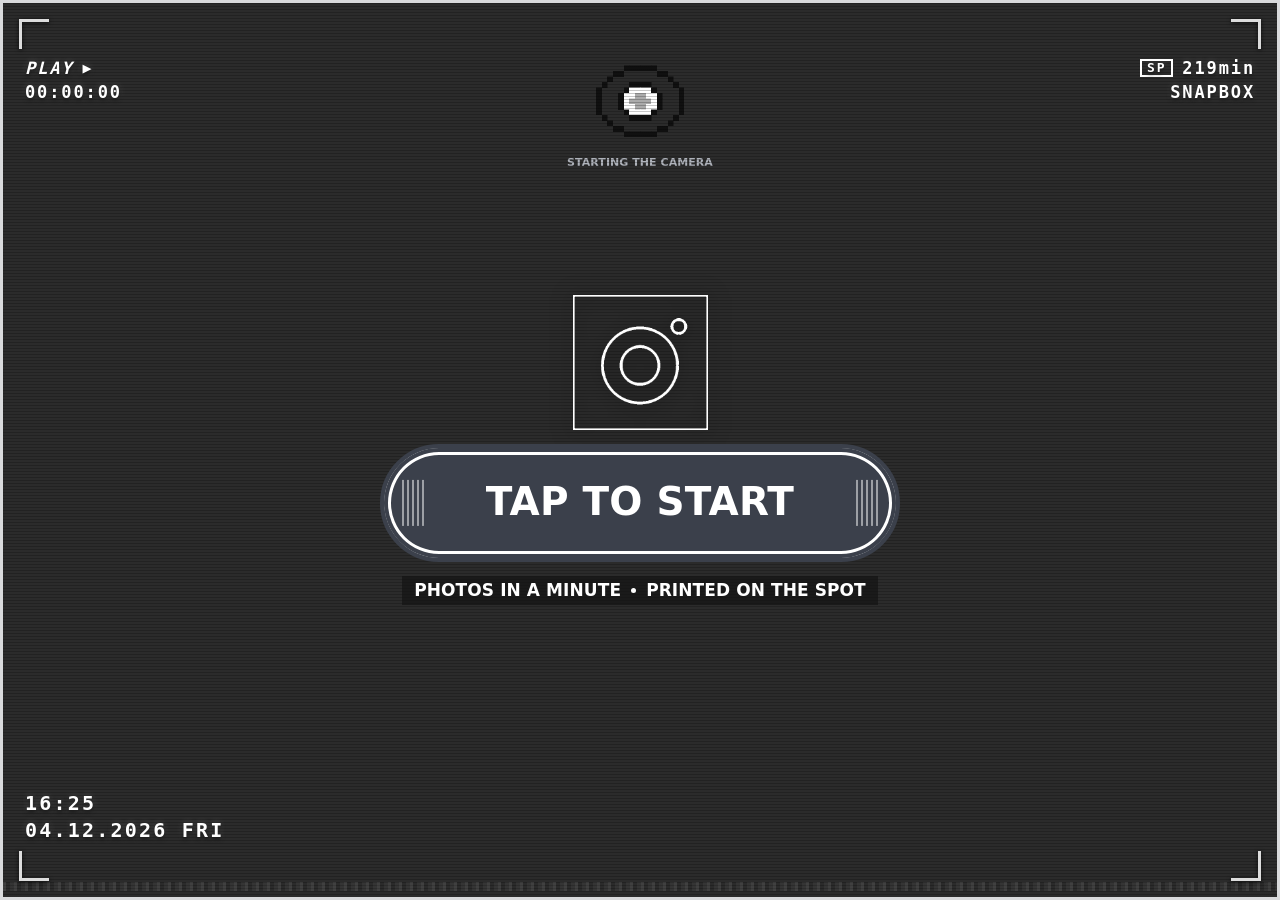
<file: index.html>
<!doctype html>
<html lang="en">
<meta charset="utf-8">
<meta name="viewport"
      content="width=device-width,initial-scale=1,viewport-fit=cover,user-scalable=no">
<title>SNAPBOX</title>

<!-- Home-screen app. `apple-mobile-web-app-capable` is what actually gives
     iOS a full-screen launch with no Safari chrome; the manifest covers
     everything else. Status bar style is `default` because the app is white
     — `black-translucent` would put white glyphs on a white panel. -->
<meta name="apple-mobile-web-app-capable" content="yes">
<meta name="mobile-web-app-capable" content="yes">
<meta name="apple-mobile-web-app-status-bar-style" content="default">
<meta name="apple-mobile-web-app-title" content="SnapBox">
<meta name="theme-color" content="#FFFFFF">
<meta name="format-detection" content="telephone=no">
<link rel="manifest" href="manifest.webmanifest">
<link rel="apple-touch-icon" href="icons/icon-180.png">
<link rel="icon" href="icons/icon-192.png">
<link rel="stylesheet" href="booth.css">
<body>
<div class="app">

  <!-- ===================== HEADER ===================== -->
  <!-- The bar. On the two camera screens it floats over the picture; on the
       rest it sits above the cards. Same elements either way. -->
  <header class="hdr">
    <button class="hdr-back" data-act="abandon" id="hdr-back" aria-label="back">
      <span class="px" data-cell="4">&lt;</span>
    </button>
    <span class="mark"><img src="icons/logo-dark.png" alt="" width="28" height="28"></span>
    <span class="hdr-title px" data-cell="6" id="hdr-title">SNAPBOX</span>
    </span>
    <span class="hatch"></span>
    <span class="hdr-val px" data-cell="3" id="task-right">READY</span>
    <span class="hdr-clock" id="hdr-clock">--:--</span>
  </header>

  <!-- ===================== STAGE ===================== -->
  <main class="stage">

  <!-- ---------- 1 ATTRACT ---------- -->
  <!--
    The mirror is the whole screen. Someone deciding whether to use a booth is
    really deciding how they look in it, and they will do that whether or not
    the booth helps — in a phone camera, in a window, in the dark glass of the
    dead screen. Showing them the live picture before they commit means the
    framing is already sorted when the countdown starts, and the first shot is
    not the one where everyone is still finding the lens.

    It shares the capture screen's stream rather than opening a second camera:
    two <video> elements can hold the same MediaStream, and a device that
    would only ever give out one would otherwise leave this panel black.
  -->
  <section class="screen" data-screen="attract">
    <div class="pad col gap14">
      <div class="mod fill">
        <div class="mod-top"><i class="ln s"></i><b class="px" data-cell="4">SAY CHEESE</b>
          <i class="ln"></i><b class="px" data-cell="3" id="attract-layouts">6 LAYOUTS</b><i class="ln s"></i></div>
        <div class="mod-in tight">
          <div class="screenwell" id="attract-well">
            <video id="attract-video" playsinline muted autoplay></video>
            <img id="attract-uvc" alt="" hidden>
            <div class="grid-overlay"></div>
            <!-- The camcorder's own readouts, burned into the picture the
                 way a tape deck burned them in. Furniture: nothing here takes
                 a tap, and none of it reaches a photograph — the capture
                 reads the video element, not the page. -->
            <div class="vhs" aria-hidden="true"><i></i></div>
            <div class="vf" aria-hidden="true">
              <div class="vf-b tl">
                <span class="vf-l vf-state"><i class="vf-dot"></i><em>PLAY</em><b>&#9654;</b></span>
                <span class="vf-l vf-tc">00:00:00</span>
              </div>
              <div class="vf-b tr">
                <span class="vf-l vf-sp"><em>SP</em><span class="vf-left">219min</span></span>
                <span class="vf-l vf-name">SNAPBOX</span>
              </div>
              <div class="vf-b bl">
                <span class="vf-l vf-clock">00:00</span>
                <span class="vf-l vf-date">01.01.1997 WED</span>
              </div>
              <i class="vf-corner tl"></i><i class="vf-corner tr"></i>
              <i class="vf-corner bl"></i><i class="vf-corner br"></i>
            </div>
            <!-- The subject bracket. Positioned from track.js; see there for
                 what it can and cannot see. -->
            <div class="vf-track" id="attract-track"><b>SUBJECT</b></div>
            <!-- The call to action, over the picture and dead centre.
                 The whole stage is the mirror now, so there is nowhere else
                 for it to go — and centre is where someone looking at their
                 own face is already looking. Above the tape furniture but
                 below nothing: it is the only thing on this screen that is
                 meant to be pressed. -->
            <div class="attract-cta">
              <img class="attract-logo" src="icons/logo-light.png" alt="SnapBox">
              <button class="btn solid attract-go" data-act="start">
                <span class="px" data-cell="7">TAP TO START</span></button>
              <div class="attract-copy">
                <span class="px" data-cell="3">PHOTOS IN A MINUTE</span>
                <span class="attract-sep"></span>
                <span class="px" data-cell="3">PRINTED ON THE SPOT</span>
              </div>
            </div>
            <!-- Shown until a picture arrives, and whenever there is none:
                 a black rectangle with no explanation reads as broken. -->
            <!-- Shown until a picture arrives. It carries no copy of its
                 own: the call to action sits over this panel and already
                 says what the booth does, and when both spoke the two lines
                 overlapped each other on screen. What is left is the mark
                 and one line about the camera, which is the only thing this
                 state knows that the caption does not. -->
            <div class="attract-fallback" id="attract-fallback">
              <span class="ic" data-icon="eyeball" data-size="88" data-accent="#A9A2CE"></span>
              <span class="px dim" data-cell="2" id="attract-camnote">STARTING THE CAMERA</span>
            </div>
          </div>
        </div>
      </div>
      <div class="row gap10 mid" id="install-hint" hidden>
        <span class="chip lav"></span>
        <span class="px dim" data-cell="3">SHARE &gt; ADD TO HOME SCREEN FOR FULL SCREEN</span>
      </div>
    </div>
    <div class="admin-corner" data-act="admin-corner"></div>
  </section>

  <!-- ---------- LAYOUT EDITOR (operator only; built by editor.js) ---------- -->
  <section class="screen" data-screen="editor" hidden><div class="ed" id="editor"></div></section>

  <!-- ---------- 2 LAYOUT ---------- -->
  <section class="screen" data-screen="layout" hidden>
    <div class="pad col gap18">
      <div class="banner">
        <span class="chip lav"></span>
        <span class="ic" data-icon="info" data-size="34" data-accent="#A9A2CE"></span>
        <span class="px" data-cell="5">HOW MANY PHOTOS?</span>
        <span class="lead"></span>
        <span class="px dim" data-cell="3">PICK ONE</span>
      </div>
      <div class="tilegrid fill" id="layout-tiles"></div>
    </div>
  </section>

  <!-- ---------- 3 CAPTURE ---------- -->
  <section class="screen" data-screen="capture" hidden>
    <div class="pad col gap14">
      <div class="mod fill">
        <div class="mod-top"><i class="ln s"></i><b class="px" data-cell="4">CAMERA</b>
          <i class="ln"></i><b class="px" data-cell="3" id="cap-count">SHOT 1 OF 4</b><i class="ln s"></i></div>
        <div class="mod-in tight">
          <div class="screenwell" id="viewport">
            <video id="video" playsinline muted autoplay></video>
            <!-- The live picture when the booth is driving a USB camera
                 itself, which it does on tablets that will not share one.
                 An <img> on an MJPEG stream, so the browser decodes the
                 frames rather than shuttling them through JavaScript. -->
            <img id="uvc" alt="" hidden>
            <div class="grid-overlay"></div>
            <!-- The camcorder's own readouts, burned into the picture the
                 way a tape deck burned them in. Furniture: nothing here takes
                 a tap, and none of it reaches a photograph — the capture
                 reads the video element, not the page. -->
            <div class="vhs" aria-hidden="true"><i></i></div>
            <div class="vf" aria-hidden="true">
              <div class="vf-b tl">
                <span class="vf-l vf-state"><i class="vf-dot"></i><em>PLAY</em><b>&#9654;</b></span>
                <span class="vf-l vf-tc">00:00:00</span>
              </div>
              <div class="vf-b tr">
                <span class="vf-l vf-sp"><em>SP</em><span class="vf-left">219min</span></span>
                <span class="vf-l vf-name">SNAPBOX</span>
              </div>
              <div class="vf-b bl">
                <span class="vf-l vf-clock">00:00</span>
                <span class="vf-l vf-date">01.01.1997 WED</span>
              </div>
              <i class="vf-corner tl"></i><i class="vf-corner tr"></i>
              <i class="vf-corner bl"></i><i class="vf-corner br"></i>
            </div>
            <!-- The subject bracket. Positioned from track.js; see there for
                 what it can and cannot see. -->
            <div class="vf-track" id="vf-track"><b>SUBJECT</b></div>
            <div class="guide" id="guide"></div>
            <!-- The countdown lives *on* the preview, not over it: a guest
                 has to see their own face while the numbers run. -->
            <div class="osd" id="countdown-osd" hidden>
              <div class="cd-badge">
                <span class="px" data-cell="3" id="cd-shot">SHOT 1 OF 4</span>
                <span class="px" data-cell="20" id="cd-number">3</span>
              </div>
              <div class="cd-foot">
                <span class="bars" id="cd-bars"></span>
                <span class="px" data-cell="3">HOLD STILL</span>
              </div>
            </div>
            <div class="cam-msg" id="cam-msg" hidden></div>
          </div>
        </div>
      </div>
      <div class="shotstrip" id="shotstrip"></div>
    </div>

  </section>

  <!-- ---------- 4 REVIEW ---------- -->
  <section class="screen" data-screen="review" hidden>
    <div class="pad row gap18">
      <div class="mod sheetcol">
        <div class="mod-top"><i class="ln s"></i><b class="px" data-cell="4">PROOF</b>
          <i class="ln"></i><i class="ln s"></i></div>
        <div class="mod-in tight"><div class="sheetwell" id="review-sheet"></div></div>
      </div>
      <div class="col gap18 fill">
        <div class="mod">
          <div class="mod-top"><i class="ln s"></i><b class="px" data-cell="5">HOW IT LOOKS</b>
            <i class="ln"></i><b class="px" data-cell="3" id="review-caption">4 SHOTS</b><i class="ln s"></i></div>
          <div class="mod-in col gap14">
            <div class="thumbrow" id="review-thumbs"></div>
            <div class="row gap10 mid">
              <span class="chip lav"></span>
              <span class="px dim" data-cell="3" id="review-hint">TAP A PHOTO TO REDO JUST THAT ONE</span>
            </div>
          </div>
        </div>
        <div class="grow"></div>
        <div class="row wrap gap14">
          <button class="btn tint-salmon fill" data-act="retake">
            <span class="px" data-cell="4">RETAKE ALL</span></button>
          <button class="btn solid fill" data-act="keep">
            <span class="px" data-cell="5">LOOKS GOOD ></span></button>
        </div>
      </div>
    </div>
  </section>

  <!-- ---------- 5 COPIES ---------- -->
  <section class="screen" data-screen="copies" hidden>
    <div class="centre">
      <div class="mod wide">
        <div class="mod-top"><i class="ln s"></i><b class="px" data-cell="5">HOW MANY PRINTS</b>
          <i class="ln"></i><b class="px" data-cell="3" id="copies-word">1 PRINT</b><i class="ln s"></i></div>
        <div class="mod-in col gap20">
          <div class="stepper">
            <button class="btn sqr" data-act="copies-down"><span class="px" data-cell="7">-</span></button>
            <div class="bigbox px" data-cell="14" id="copies-count">1</div>
            <button class="btn sqr" data-act="copies-up"><span class="px" data-cell="7">+</span></button>
          </div>
          <div class="warn" id="copies-warn" hidden>
            <span class="ic" data-icon="warning" data-size="24" data-accent="#C97F7F"></span>
            <span class="px" data-cell="3">MAXIMUM FOR ONE SESSION</span>
          </div>
          <div class="hr"></div>
          <div class="row gap14">
            <button class="btn" style="width:230px" data-act="to-review">
              <span class="px" data-cell="4">&lt; BACK</span></button>
            <span class="grow"></span>
            <button class="btn solid" style="width:300px" data-act="to-confirm">
              <span class="px" data-cell="4">NEXT ></span></button>
          </div>
        </div>
      </div>
    </div>
  </section>

  <!-- ---------- 6 CONFIRM ---------- -->
  <section class="screen" data-screen="confirm" hidden>
    <div class="pad row gap18">
      <div class="mod sheetcol">
        <div class="mod-top"><i class="ln s"></i><b class="px" id="confirm-well-title" data-cell="4">SHEET</b>
          <i class="ln"></i><i class="ln s"></i></div>
        <div class="mod-in tight"><div class="sheetwell" id="confirm-sheet"></div></div>
      </div>
      <div class="col gap18 fill">
        <div class="mod" id="confirm-spec-mod">
          <div class="mod-top"><i class="ln s"></i><b class="px" data-cell="5">READY TO PRINT</b>
            <i class="ln"></i><i class="ln s"></i></div>
          <div class="mod-in"><div class="spec" id="confirm-spec"></div></div>
        </div>
        <div class="grow"></div>
        <div class="row wrap gap12">
          <button class="btn fill" data-act="confirm-back"><span class="px" data-cell="4">&lt; BACK</span></button>
          <button class="btn tint-sage" data-act="save-png"><span class="px" data-cell="4">SAVE PNG</span></button>
          <button class="btn solid fill" data-act="print" id="print-btn">
            <span class="px" data-cell="5">PRINT</span></button>
        </div>
      </div>
    </div>
  </section>

  <!-- ---------- 7 PRINTING ---------- -->
  <section class="screen" data-screen="printing" hidden>
    <div class="scrim">
      <div class="mod dialog wide">
        <div class="mod-top"><i class="ln s"></i><b class="px" data-cell="4">PRINTING</b>
          <i class="ln"></i><b class="px" data-cell="3">BUSY</b><i class="ln s"></i></div>
        <div class="mod-in col gap18">
          <div class="row gap20 mid">
            <span class="ic spin" data-icon="cd" data-size="76" data-accent="#A9A2CE"></span>
            <div class="col gap10">
              <div class="px" data-cell="5" id="print-title">PRINTING YOUR PHOTO</div>
              <div class="mono dim" id="print-status">Working…</div>
            </div>
          </div>
          <div class="bars" id="print-bars"></div>
          <div class="mono dim" id="print-note">Your photo is on its way to the printer.</div>
        </div>
      </div>
    </div>
  </section>

  <!-- ---------- 8 THANK YOU ---------- -->
  <section class="screen" data-screen="thankyou" hidden>
    <div class="scrim">
      <div class="mod dialog wide">
        <div class="mod-top"><i class="ln s"></i><b class="px" data-cell="4">DONE</b>
          <i class="ln"></i><i class="ln s"></i></div>
        <div class="mod-in col gap18">
          <div class="row gap20 mid">
            <span class="ic" data-icon="star" data-size="72" data-accent="#A8BEB2"></span>
            <div class="col gap10">
              <div class="px" data-cell="5" id="ty-message">PRINT COMPLETE</div>
              <div class="px dim" data-cell="3">THANKS FOR STOPPING BY</div>
            </div>
          </div>
          <!-- The digital copy. Hidden outright when the booth is not
               uploading, so a booth with sharing off looks exactly as it
               did before the feature existed. -->
          <div class="row gap20 mid" id="ty-share" hidden>
            <div class="qrwell"><canvas id="ty-qr" width="360" height="360"></canvas></div>
            <div class="col gap10 grow">
              <div class="px" data-cell="4">SCAN FOR A DIGITAL COPY</div>
              <div class="row gap10 mid">
                <span class="px dim" data-cell="2">CODE</span>
                <span class="px" data-cell="5" id="ty-code">------</span>
              </div>
              <div class="mono dim" id="ty-share-note">Point your phone camera at the code.</div>
            </div>
          </div>
          <div class="mono dim">Collect your photo from the printer. Returning to the start…</div>
          <div class="row"><span class="grow"></span>
            <button class="btn solid" style="width:220px" data-act="abandon">
              <span class="px" data-cell="5">OK</span></button></div>
        </div>
      </div>
    </div>
  </section>

  <!-- ---------- ERROR ---------- -->
  <section class="screen" data-screen="failed" hidden>
    <div class="scrim">
      <div class="mod dialog wide alarm">
        <div class="mod-top"><i class="ln s"></i><b class="px" data-cell="4">ERROR</b>
          <i class="ln"></i><b class="px" data-cell="3">!</b><i class="ln s"></i></div>
        <div class="mod-in col gap18">
          <div class="row gap20 mid">
            <span class="ic" data-icon="warning" data-size="72" data-accent="#C97F7F"></span>
            <div class="col gap10">
              <div class="px" data-cell="5">SOMETHING WENT WRONG</div>
              <div class="mono dim" id="fail-detail"></div>
            </div>
          </div>
          <div class="row wrap gap12"><span class="grow"></span>
            <button class="btn tint-salmon" style="width:230px" data-act="abandon">
              <span class="px" data-cell="4">START OVER</span></button>
            <button class="btn solid" style="width:230px" data-act="print">
              <span class="px" data-cell="4">TRY AGAIN</span></button></div>
        </div>
      </div>
    </div>
  </section>

  <!-- ---------- ADMIN ---------- -->
  <section class="screen" data-screen="admin" hidden>
    <div class="pad"><div class="mod fill">
      <div class="mod-top"><i class="ln s"></i><b class="px" data-cell="4">CONTROL PANEL</b>
        <i class="ln"></i><b class="px" data-cell="3">OPERATOR</b><i class="ln s"></i></div>
      <div class="mod-in scroll" id="admin-body"></div>
    </div></div>
  </section>

  </main>

  <!-- ===================== FOOTER ===================== -->
  <footer class="ftr">
    <span class="px" data-cell="3" id="task-left">SNAPBOX</span>
    <span class="lead"></span>
    <span class="ftr-date" id="ftr-date"></span>
    <span class="meter"><i id="ftr-meter"></i></span>
    <span class="px" data-cell="3" id="task-clock">--:--</span>
  </footer>

  <div class="flash" id="flash"></div>
</div>

<script src="imaging.js"></script>
<script src="qr.js"></script>
<script src="track.js"></script>
<script src="cloud.js"></script>
<script src="booth.js"></script>
<script src="editor.js"></script>
</body>
</html>
</file>
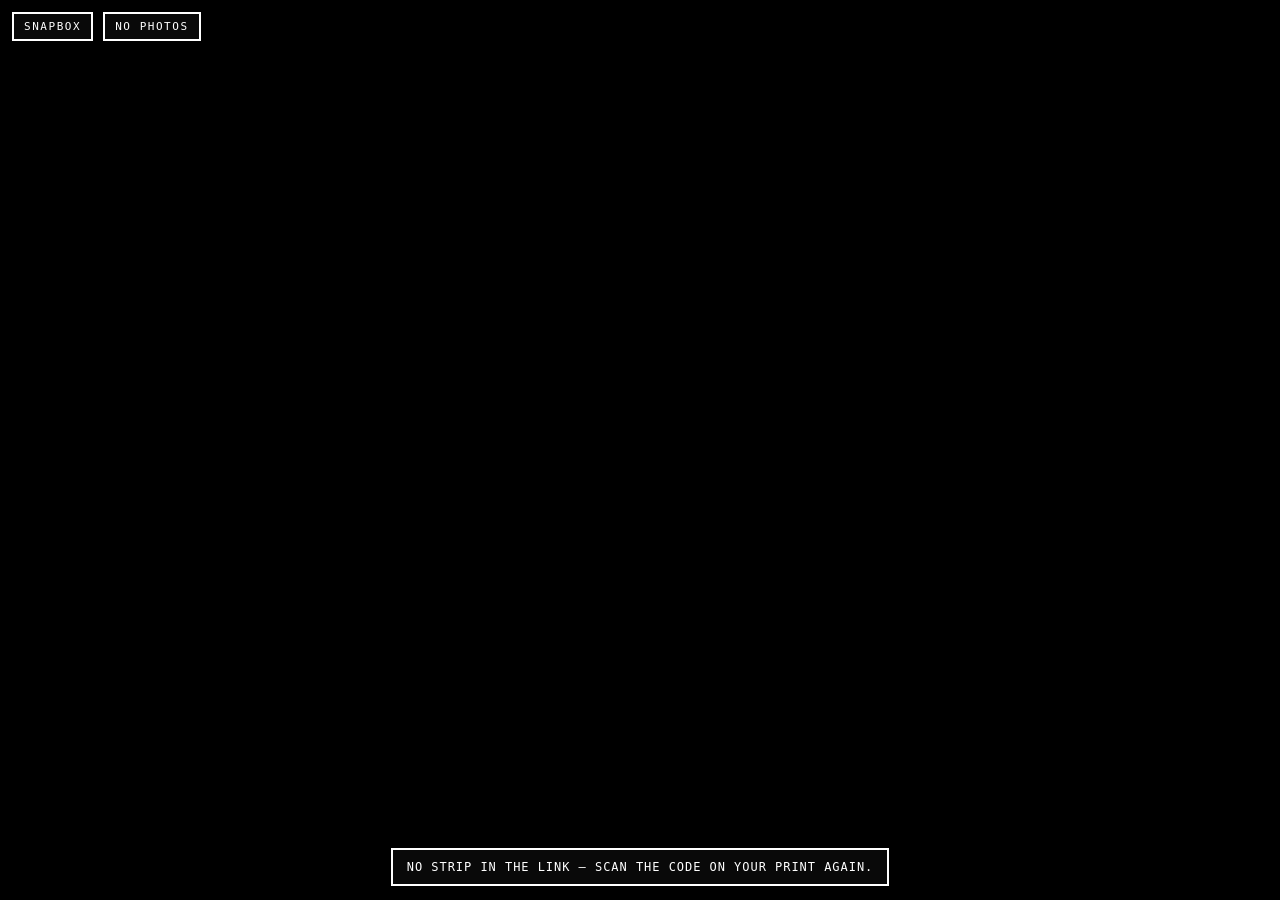
<file: ar/index.html>
<!doctype html>
<html lang="en">
<meta charset="utf-8">
<meta name="viewport" content="width=device-width,initial-scale=1,maximum-scale=1,user-scalable=no">
<title>SnapBox — hologram</title>
<!--
  The hologram.

  A guest scans the QR on their print, lands here, points the phone at the
  marker beside the photograph, and their shots play floating above it.

  Two decisions worth knowing, both forced by measurement rather than taste:

  1. AR.js with a *pattern* marker, not MindAR's natural-feature tracking.
     NFT wants rich, stable, high-contrast detail. A one-bit dithered thermal
     print is a field of noise whose "features" shift with print darkness,
     paper and light. The same printer renders solid black shapes perfectly —
     so the thing being tracked is a designed black-and-white marker, and the
     photograph is left alone to be a photograph.

  2. The animation comes from a sprite sheet, not from the GIF. An animated
     GIF cannot drive a WebGL texture: `drawImage` of one returns the first
     frame and only the first frame — measured, ten samples over three
     seconds, one distinct hash. So the frames arrive as a single PNG strip
     and this page advances them itself. The GIF still exists, for the guest
     to keep; it is built here, on the phone, from the same strip.
-->
<style>
  :root{--ink:#0B0B0B;--paper:#fff}
  *{box-sizing:border-box;margin:0;padding:0}
  html,body{height:100%;overflow:hidden;background:#000;color:#fff;
            font-family:ui-monospace,"SF Mono",Menlo,monospace}
  .hud{position:fixed;left:0;right:0;bottom:0;z-index:20;padding:14px;
       display:flex;flex-direction:column;gap:10px;align-items:center;
       pointer-events:none}
  .card{background:rgba(11,11,11,.82);border:2px solid #fff;padding:10px 14px;
        font-size:12px;letter-spacing:.08em;text-transform:uppercase;
        text-align:center;max-width:min(520px,92vw)}
  .btn{pointer-events:auto;background:#F5D400;color:#0B0B0B;border:2px solid #0B0B0B;
       font:700 14px/1 ui-monospace,monospace;letter-spacing:.1em;padding:16px 22px;
       text-transform:uppercase;cursor:pointer}
  .btn[hidden]{display:none}
  .top{position:fixed;top:0;left:0;right:0;z-index:20;padding:12px;
       display:flex;gap:10px;align-items:center;pointer-events:none}
  .tag{background:rgba(11,11,11,.82);border:2px solid #fff;padding:6px 10px;
       font-size:11px;letter-spacing:.14em}
  #fallback{position:fixed;inset:0;z-index:15;display:none;
            align-items:center;justify-content:center;background:#000}
  #fallback img{max-width:92vw;max-height:70vh;image-rendering:auto}
</style>
<body>

<div class="top">
  <span class="tag">SNAPBOX</span>
  <span class="tag" id="state">LOADING</span>
</div>

<!-- Shown when there is no camera, no marker for a long while, or the
     browser will not do AR: the guest still gets their pictures. -->
<div id="fallback"><img id="fallback-img" alt=""></div>

<div class="hud">
  <div class="card" id="hint">POINT THE CAMERA AT THE SQUARE MARKER ON YOUR PRINT</div>
  <button class="btn" id="save" hidden>SAVE AS GIF</button>
  <button class="btn" id="noar" hidden>JUST SHOW ME THE PHOTOS</button>
</div>

<script src="../gif.js"></script>
<script>
/* The strip: one PNG holding every frame side by side, plus how many. Both
 * come from the print's QR, so this page needs no directory and no lookup. */
const params = new URLSearchParams(location.hash.slice(1) || location.search.slice(1));
const stripURL = params.get('s') || '';
const frameCount = Math.max(1, Math.min(12, parseInt(params.get('n'), 10) || 4));
const frameMs = Math.max(80, Math.min(2000, parseInt(params.get('d'), 10) || 400));

const state = document.getElementById('state');
const hint = document.getElementById('hint');
const saveBtn = document.getElementById('save');
const noarBtn = document.getElementById('noar');
const say = t => { state.textContent = t; };

/* The frames, cut out of the strip once so nothing slices per tick. */
const frames = [];
let frameW = 0, frameH = 0;

function loadStrip(){
  return new Promise((resolve, reject) => {
    if (!stripURL) return reject(new Error('no strip in the link'));
    const img = new Image();
    img.crossOrigin = 'anonymous';
    img.onload = () => {
      frameW = Math.round(img.naturalWidth / frameCount);
      frameH = img.naturalHeight;
      for (let i = 0; i < frameCount; i++) {
        const c = document.createElement('canvas');
        c.width = frameW; c.height = frameH;
        c.getContext('2d').drawImage(img, i * frameW, 0, frameW, frameH,
                                     0, 0, frameW, frameH);
        frames.push(c);
      }
      resolve();
    };
    img.onerror = () => reject(new Error('the pictures would not load'));
    img.src = stripURL;
  });
}

/* The surface the hologram is painted on. A canvas, redrawn on a timer and
 * flagged for upload to the GPU — which is the part an animated GIF cannot
 * do for us. */
const surface = document.createElement('canvas');
let surfaceCtx = null, current = -1;

function startAnimation(){
  surface.width = frameW; surface.height = frameH;
  surfaceCtx = surface.getContext('2d');
  let i = 0;
  const tick = () => {
    surfaceCtx.clearRect(0, 0, frameW, frameH);
    surfaceCtx.drawImage(frames[i], 0, 0);
    current = i;
    i = (i + 1) % frames.length;
    const tex = surface.__texture;
    if (tex) tex.needsUpdate = true;
  };
  tick();
  setInterval(tick, frameMs);
}

/* The keepsake. Encoded here rather than at the booth, from the same strip,
 * so the booth stores one file instead of two. */
saveBtn.addEventListener('click', () => {
  saveBtn.disabled = true;
  saveBtn.textContent = 'BUILDING…';
  setTimeout(() => {
    try {
      const blob = encodeGIF(frames, {delay: frameMs, mono: false});
      const a = document.createElement('a');
      a.href = URL.createObjectURL(blob);
      a.download = 'snapbox.gif';
      a.click();
      saveBtn.textContent = 'SAVED';
    } catch (e) {
      saveBtn.textContent = 'COULD NOT BUILD THE GIF';
    }
    saveBtn.disabled = false;
  }, 30);
});

/* Without AR the guest still gets their pictures. A booth that shows nothing
 * because a phone is too old is worse than one that never promised AR. */
function showFallback(reason){
  document.getElementById('fallback').style.display = 'flex';
  hint.textContent = reason;
  noarBtn.hidden = true;
  const img = document.getElementById('fallback-img');
  const paint = () => { img.src = frames[current < 0 ? 0 : current].toDataURL(); };
  paint(); setInterval(paint, frameMs);
  say('PHOTOS');
}
noarBtn.addEventListener('click', () => showFallback('YOUR PHOTOS'));

async function boot(){
  try {
    await loadStrip();
  } catch (err) {
    say('NO PHOTOS');
    hint.textContent = (err && err.message ? err.message : 'something went wrong') +
                       ' — scan the code on your print again.';
    return;
  }
  startAnimation();
  saveBtn.hidden = false;
  noarBtn.hidden = false;

  if (!navigator.mediaDevices || !navigator.mediaDevices.getUserMedia ||
      !window.isSecureContext) {
    showFallback('THIS BROWSER CANNOT DO AR — HERE ARE YOUR PHOTOS');
    return;
  }
  say('POINT AT THE MARKER');
  loadAR();
}

/* AR.js and A-Frame are big and only needed once there is something to show,
 * so they are fetched after the pictures rather than before them. */
function loadAR(){
  const add = src => new Promise((res, rej) => {
    const s = document.createElement('script');
    s.src = src; s.onload = res; s.onerror = () => rej(new Error(src));
    document.head.appendChild(s);
  });
  add('https://aframe.io/releases/1.5.0/aframe.min.js')
    .then(() => add('https://cdn.jsdelivr.net/gh/AR-js-org/AR.js@3.4.5/aframe/build/aframe-ar.js'))
    .then(buildScene)
    .catch(() => showFallback('AR WOULD NOT LOAD — HERE ARE YOUR PHOTOS'));
}

function buildScene(){
  const scene = document.createElement('a-scene');
  scene.setAttribute('embedded', '');
  scene.setAttribute('vr-mode-ui', 'enabled: false');
  scene.setAttribute('renderer', 'antialias: true; alpha: true; precision: medium');
  scene.setAttribute('arjs',
    'sourceType: webcam; debugUIEnabled: false; detectionMode: mono; patternRatio: 0.5');

  const marker = document.createElement('a-marker');
  marker.setAttribute('type', 'pattern');
  marker.setAttribute('url', 'marker.patt');
  marker.setAttribute('smooth', 'true');
  marker.setAttribute('smoothCount', '6');
  marker.setAttribute('smoothTolerance', '0.02');

  // The picture floats a little above the paper, which is what sells it as a
  // hologram rather than a sticker: the parallax as the phone moves is the
  // whole effect.
  const plane = document.createElement('a-plane');
  const aspect = frameH / frameW;
  plane.setAttribute('width', 1.1);
  plane.setAttribute('height', 1.1 * aspect);
  plane.setAttribute('rotation', '-90 0 0');
  plane.setAttribute('position', '0 0.45 0');
  plane.setAttribute('material', 'shader: flat; transparent: true; side: double');
  marker.appendChild(plane);

  scene.appendChild(marker);
  scene.appendChild(document.createElement('a-entity')).setAttribute('camera', '');
  document.body.appendChild(scene);

  // Hand the animating canvas to three.js as the plane's texture.
  plane.addEventListener('loaded', () => {
    const mesh = plane.getObject3D('mesh');
    if (!mesh) return;
    const THREE = window.AFRAME && window.AFRAME.THREE;
    if (!THREE) return;
    const tex = new THREE.CanvasTexture(surface);
    tex.minFilter = THREE.LinearFilter;
    surface.__texture = tex;
    mesh.material.map = tex;
    mesh.material.needsUpdate = true;
  });

  marker.addEventListener('markerFound', () => { say('TRACKING'); hint.textContent = 'HOLD STILL'; });
  marker.addEventListener('markerLost', () => { say('LOOKING'); hint.textContent = 'POINT THE CAMERA AT THE SQUARE MARKER ON YOUR PRINT'; });

  // Nothing found after a while is usually a phone that cannot, a print that
  // has faded, or a room too dark — none of which the guest can diagnose.
  setTimeout(() => {
    if (state.textContent !== 'TRACKING') {
      hint.textContent = 'STILL LOOKING — TAP BELOW IF YOU JUST WANT THE PHOTOS';
    }
  }, 15000);
}

window.addEventListener('load', boot);
</script>
</file>
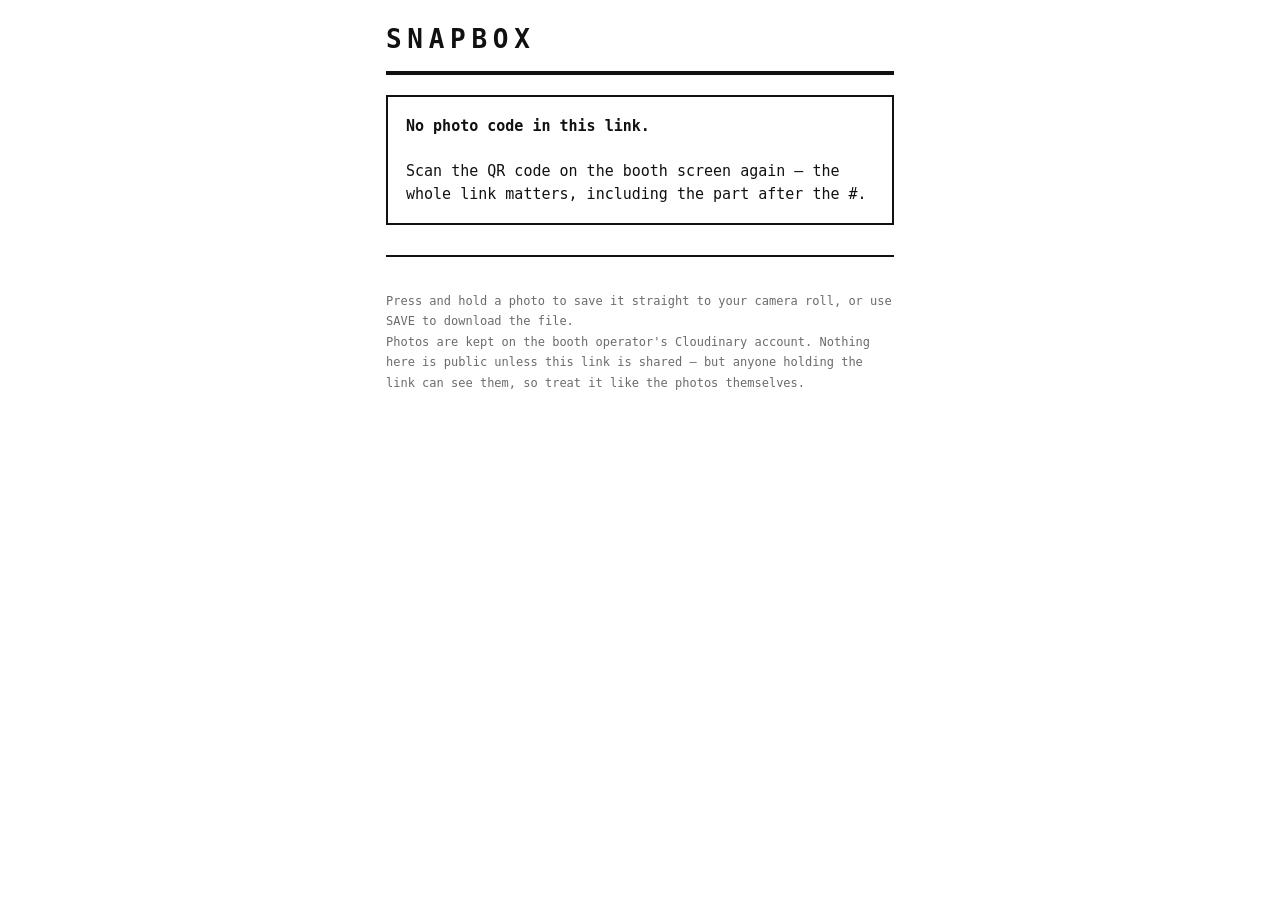
<file: s/index.html>
<!doctype html>
<meta charset="utf-8">
<meta name="viewport" content="width=device-width, initial-scale=1, viewport-fit=cover">
<title>SNAPBOX — your photos</title>
<meta name="robots" content="noindex">
<meta name="theme-color" content="#FFFFFF">
<!--
  The page a guest lands on after scanning the booth's QR.

  Deliberately dependency-free and served straight off GitHub Pages: it has
  to open on a stranger's phone, on cafe wifi, months after the event, with
  no account and no app. Everything it needs is in the fragment after the #
  — which, being a fragment, is never sent to the web server at all. The
  photographs themselves come from Cloudinary.

  The QR is printed before the upload finishes, so this page must cope with
  assets that do not exist yet: a missing image is retried on a backoff for
  a minute and a half rather than reported as an error.
-->
<style>
  :root{
    --paper:#FFFFFF; --ink:#111111; --dim:#6B6B6B; --rule:#111111;
    --tint:#F2F0EA;
  }
  *{box-sizing:border-box}
  html,body{margin:0;background:var(--paper);color:var(--ink)}
  body{
    font:400 15px/1.5 ui-monospace,SFMono-Regular,Menlo,Consolas,monospace;
    padding:20px 16px calc(40px + env(safe-area-inset-bottom));
    max-width:540px;margin:0 auto;-webkit-text-size-adjust:100%;
  }
  h1{font-size:26px;letter-spacing:.22em;margin:0;font-weight:800}
  .rule{height:4px;background:var(--rule);margin:12px 0}
  .rule.thin{height:2px}
  .head{display:flex;align-items:baseline;gap:12px;flex-wrap:wrap}
  .code{margin-left:auto;font-weight:700;letter-spacing:.18em}
  .lead{color:var(--dim);margin:10px 0 0}
  .label{
    display:flex;align-items:center;gap:10px;
    font-size:12px;letter-spacing:.2em;font-weight:700;margin:26px 0 8px;
  }
  .label i{flex:1;height:2px;background:var(--rule);opacity:.25}
  figure{margin:0}
  .frame{
    position:relative;background:var(--tint);border:2px solid var(--ink);
    min-height:120px;display:flex;align-items:center;justify-content:center;
  }
  .frame img{display:block;width:100%;height:auto}
  .frame .wait{
    padding:34px 16px;text-align:center;color:var(--dim);
    font-size:12px;letter-spacing:.14em;
  }
  .dots::after{content:'';animation:dots 1.2s steps(4,end) infinite}
  @keyframes dots{0%{content:''}25%{content:'.'}50%{content:'..'}75%{content:'...'}}
  .save{
    display:block;margin-top:8px;padding:13px;text-align:center;
    background:var(--ink);color:var(--paper);text-decoration:none;
    font-size:13px;letter-spacing:.2em;font-weight:700;
  }
  .save:active{opacity:.7}
  /* `display:block` above outranks the browser's own [hidden] rule, so a
     SAVE button for a picture that has not arrived would sit there inviting
     a tap that downloads a 404. */
  .save[hidden]{display:none}
  .grid{display:grid;grid-template-columns:1fr 1fr;gap:14px}
  .grid .save{padding:11px;font-size:11px;letter-spacing:.14em}
  .foot{margin-top:34px;color:var(--dim);font-size:12px;line-height:1.7}
  .bad{border:2px solid var(--ink);padding:18px;margin-top:20px}
</style>

<div class="head"><h1>SNAPBOX</h1><span class="code" id="code"></span></div>
<div class="rule"></div>
<p class="lead" id="lead">Loading your photos…</p>
<main id="out"></main>
<div class="rule thin" style="margin-top:30px"></div>
<p class="foot">
  Press and hold a photo to save it straight to your camera roll, or use
  SAVE to download the file.<br>
  Photos are kept on the booth operator's Cloudinary account. Nothing here
  is public unless this link is shared — but anyone holding the link can see
  them, so treat it like the photos themselves.
</p>

<script>
(function(){
  'use strict';

  // The account the booth uploads to. Overridable from the link — a third
  // dotted field — so a second booth on a different account can use this
  // same page without a rebuild.
  var DEFAULT_CLOUD = 'wdhofaeh';

  var out  = document.getElementById('out');
  var lead = document.getElementById('lead');

  var raw = (location.hash || '').replace(/^#/, '');
  var bits = raw.split('.');
  var code = (bits[0] || '').trim().toUpperCase();
  var count = Math.max(0, Math.min(24, parseInt(bits[1], 10) || 0));
  var cloud = (bits[2] || '').trim() || DEFAULT_CLOUD;

  if (!/^[0-9A-Z]{4,12}$/.test(code)) {
    lead.textContent = '';
    out.innerHTML = '<div class="bad"><b>No photo code in this link.</b><br><br>' +
      'Scan the QR code on the booth screen again — the whole link matters, ' +
      'including the part after the #.</div>';
    return;
  }

  document.getElementById('code').textContent = code;
  lead.textContent = count
    ? 'Your print and ' + count + (count === 1 ? ' photo.' : ' photos.')
    : 'Your print.';

  var base = 'https://res.cloudinary.com/' + cloud + '/image/upload/';
  var path = function(name){ return 'snapbox/' + code + '/' + name; };
  var view = function(name){ return base + path(name) + '.jpg'; };
  var save = function(name, file){
    return base + 'fl_attachment:' + file + '/' + path(name) + '.jpg';
  };

  // A QR is printed before its pictures have finished uploading, so a 404
  // here usually means "not yet" rather than "never". Back off up to about
  // ninety seconds, then say so plainly instead of spinning forever.
  var WAITS = [1500, 2500, 4000, 6000, 9000, 12000, 15000, 20000, 25000];

  function tile(name, file, caption){
    var fig = document.createElement('figure');
    var frame = document.createElement('div');
    frame.className = 'frame';
    var wait = document.createElement('div');
    wait.className = 'wait';
    wait.innerHTML = '<span class="dots">STILL UPLOADING</span>';
    frame.appendChild(wait);

    var a = document.createElement('a');
    a.className = 'save';
    a.textContent = 'SAVE';
    a.href = save(name, file);
    a.setAttribute('download', file + '.jpg');
    a.hidden = true;

    var img = new Image();
    img.alt = caption;
    var tries = 0;
    img.onload = function(){
      frame.replaceChildren(img);
      a.hidden = false;
    };
    img.onerror = function(){
      if (tries >= WAITS.length) {
        wait.innerHTML = 'NOT THERE<br><br>' +
          '<span style="letter-spacing:.06em;text-transform:none">' +
          'The booth never finished uploading this one.</span>';
        return;
      }
      setTimeout(function(){
        // The cache-buster matters: a browser that has cached the 404 would
        // otherwise never ask again.
        img.src = view(name) + '?r=' + (++tries);
      }, WAITS[Math.min(tries, WAITS.length - 1)]);
    };
    img.src = view(name);

    fig.appendChild(frame);
    fig.appendChild(a);
    return fig;
  }

  function label(text){
    var d = document.createElement('div');
    d.className = 'label';
    d.innerHTML = '<span></span><i></i>';
    d.firstChild.textContent = text;
    return d;
  }

  // Everything above read the fragment once. A fragment that changes under
  // a loaded page — a second code pasted into the address bar — would
  // otherwise leave the first guest's photographs on screen.
  addEventListener('hashchange', function(){ location.reload(); });

  out.appendChild(label('YOUR PRINT'));
  out.appendChild(tile('print', 'snapbox-' + code + '-print', 'the printed sheet'));

  if (count) {
    out.appendChild(label(count === 1 ? 'THE PHOTO' : 'EVERY SHOT'));
    var grid = document.createElement('div');
    grid.className = count > 1 ? 'grid' : '';
    for (var i = 1; i <= count; i++) {
      grid.appendChild(tile(String(i), 'snapbox-' + code + '-' + i, 'shot ' + i));
    }
    out.appendChild(grid);
  }
})();
</script>
</file>
<file: booth.css>
/* PHOTOBOOTH — the module-panel look.
 *
 * The whole aesthetic is three rules:
 *   1. White paper, black ink, heavy strokes. Every edge is a 4px black
 *      rule. No bevels, no gradients, no shadows.
 *   2. Everything lives in a labelled module: the label breaks the top rule
 *      and a value sits at its right end, the way a hardware panel is
 *      silkscreened.
 *   3. Colour is a fill, never a stroke, and always muted. Four accents,
 *      used sparingly — a screen should read black-and-white first.
 *
 * Type is a real 5x7 bitmap font drawn to canvas (see booth.js). Small
 * running text falls back to heavy monospace.
 */
:root{
  --paper:#FFFFFF;
  --ink:#111111;
  --dim:#8A8A8A;
  --hair:#D5D5D5;

  --lavender:#A9A2CE;
  --salmon:#C97F7F;
  --sage:#A8BEB2;
  --slate:#9BA3A3;

  --screen:#2B2B2B;      /* the dark display panel */
  --screen-grid:#4C4C4C;

  /* The desktop behind the windows. A 50% checker is what the classic Mac
     desktop was; at this lightness it reads as texture rather than grey, so
     the app still comes up white-paper-first. */
  --desk:#E7E7E7;
  /* The phosphor inside the tube. The only green in the app, and it earns
     its place: it is the one colour a camcorder's own readouts were. */
  --phosphor:#C8E6A0;

  --rule:4px;
  --rule-thin:3px;
  --touch:64px;
  --mono:ui-monospace,"SF Mono",Menlo,Consolas,monospace;
}
*{box-sizing:border-box;margin:0;padding:0;-webkit-user-select:none;user-select:none;
   -webkit-touch-callout:none}
html,body{height:100%;overflow:hidden;background:var(--paper);overscroll-behavior:none}
body{font-family:var(--mono);color:var(--ink);-webkit-font-smoothing:none;
     /* No double-tap zoom, no long-press menu on a photo or the video. */
     touch-action:manipulation}

/* The framed panel sits inside the safe area, so the black rule reads as the
   edge of the device rather than disappearing under a notch or a home
   indicator. On anything without insets these all resolve to 0. */
.app{position:fixed;
     top:env(safe-area-inset-top);
     left:env(safe-area-inset-left);
     right:env(safe-area-inset-right);
     /* Height, not `bottom:0`. On iOS Safari the address bar and tab bar
        overlay a fixed element anchored to the bottom, which quietly hides
        the footer and the last row of buttons. `dvh` is the dynamic viewport
        — it shrinks and grows with those bars — with `vh` left as the
        fallback for anything that does not know the unit. */
     height:calc(100vh  - env(safe-area-inset-top) - env(safe-area-inset-bottom));
     height:calc(100dvh - env(safe-area-inset-top) - env(safe-area-inset-bottom));
     display:flex;flex-direction:column;background:var(--paper);
     border:var(--rule) solid var(--ink)}
.stage{position:relative;flex:1;min-height:0;
       /* The desktop under the windows. */
       background:repeating-conic-gradient(var(--desk) 0% 25%, var(--paper) 0% 50%) 0 0/6px 6px}
.screen{position:absolute;inset:0;display:flex;flex-direction:column}
.screen[hidden]{display:none}

/* ---------- header ---------- */
.hdr{flex:none;height:62px;display:flex;align-items:center;gap:12px;padding:0 10px;
     background:var(--paper);
     border-bottom:var(--rule) solid var(--ink)}
.hdr-back{width:52px;height:52px;flex:none;border:var(--rule) solid var(--ink);background:var(--paper);
          display:grid;place-items:center;cursor:pointer}
.hdr-back:active{background:var(--ink)}
.hdr-back:active canvas{filter:invert(1)}
.hdr-back[hidden]{visibility:hidden}
.hdr-badge{width:52px;height:52px;flex:none;border:var(--rule) solid var(--ink);
           display:grid;place-items:center}
/* The title yields before the status value does — a clipped step counter is
   worse than a slightly smaller wordmark. */
.hdr-title{flex:0 1 auto;min-width:0;overflow:hidden}
.hdr-val{flex:none;display:flex;justify-content:flex-end;white-space:nowrap}
.hatch{min-width:18px}

/* The hatch used to be silkscreen furniture either side of the title. It is
   now the empty run of menu bar between the menus and the status — the part
   of a Mac menu bar that is just bar. Kept as a hairline rather than removed,
   so the eye still has a line to follow across. */
.hatch{flex:1;min-width:16px;height:0;border-top:2px solid var(--hair)}

/* The menu titles. Furniture, and labelled as such: they are not buttons,
   they do not open, and a guest never touches them. They exist because a
   menu bar with nothing in it does not read as a menu bar, and this app has
   no menus to give it — every control it has is a button on the screen in
   front of you. */
.menus{display:flex;gap:16px;flex:none;font-family:var(--mono);font-size:15px;
       font-weight:700;letter-spacing:.04em;color:var(--ink)}
.menus span{opacity:.75}
@media (max-width:860px){ .menus span:nth-child(n+3){display:none} }
@media (max-width:640px){ .menus{display:none} }

/* The mark. A solid box, because the menu bar is 62px tall and an outline
   that thin disappears at this size. */
.mark{flex:none;width:40px;height:40px;display:grid;place-items:center;
      border:var(--rule-thin) solid var(--ink);background:var(--ink)}
.mark canvas{filter:invert(1)}

.hdr-clock{flex:none;font-family:var(--mono);font-size:15px;font-weight:700;
           letter-spacing:.06em;font-variant-numeric:tabular-nums;
           padding-left:12px;border-left:2px solid var(--hair)}
@media (max-width:520px){ .hdr-clock{display:none} }

/* ---------- footer ---------- */
.ftr{flex:none;height:52px;display:flex;align-items:center;gap:14px;padding:0 14px;
     border-top:var(--rule) solid var(--ink)}
.lead{flex:1;height:0;border-top:var(--rule-thin) dashed var(--hair)}
.meter{width:150px;height:26px;flex:none;border:var(--rule-thin) solid var(--ink);padding:3px}
.meter i{display:block;height:100%;width:35%;background:var(--sage)}

/* ---------- the window ----------
 *
 * A module is now a window. The DOM did not change by one element to do it:
 * the label row was already [stub] [name] [rule] [value] [stub], which is
 * exactly a classic title bar — close box, title plate, pinstripes, zoom
 * box. Only what those parts are painted as changed.
 *
 * The hard offset shadow is a deliberate break from "no shadows". That rule
 * exists to keep bevels and soft glows out; a flat black rectangle offset by
 * five pixels is neither. It is the one thing that makes a window sit *on*
 * the desktop rather than be a hole cut in it.
 */
.mod{border:var(--rule) solid var(--ink);border-top:0;background:var(--paper);
     display:flex;flex-direction:column;min-height:0;
     box-shadow:5px 5px 0 var(--ink)}
.mod.fill{flex:1}
.mod.wide{width:min(900px,92%)}
.mod.dialog{width:min(760px,90%);background:var(--paper)}
.mod.alarm{border-color:var(--salmon)}
.mod.alarm .mod-top .ln{background-image:repeating-linear-gradient(to bottom,
   var(--salmon) 0 2px, transparent 2px 5px)}
.mod.alarm .mod-top .ln.s{border-color:var(--salmon)}

/* The title bar. */
.mod-top{display:flex;align-items:center;gap:9px;margin:0 calc(var(--rule) * -1);
         padding:5px 6px;flex:none;
         background:var(--paper);
         border:var(--rule) solid var(--ink);border-bottom-width:var(--rule-thin)}
/* Pinstripes, drawn from the top rule they replace. */
.mod-top .ln{height:15px;border-top:0;flex:1;min-width:14px;
             background-image:repeating-linear-gradient(to bottom,
               var(--ink) 0 2px, transparent 2px 5px)}
/* The stubs become the close box and the zoom box. They are drawn, not
   wired: there is nothing to close and nothing to zoom in a kiosk, and a
   box that looked live and did nothing would be worse than one that plainly
   belongs to the picture of a window. */
.mod-top .ln.s{flex:0 0 19px;height:19px;background-image:none;
               border:var(--rule-thin) solid var(--ink);background-color:var(--paper)}
.mod-top .ln.s:last-child{background-color:var(--paper);
  background-image:linear-gradient(to bottom, var(--ink) 0 3px, transparent 3px)}
/* The legend name shrinks before the pinstripes do — a clipped window title
   is the one thing that breaks the illusion. */
.mod-top b{flex:0 1 auto;min-width:0;display:flex;align-items:center;overflow:hidden;
           padding:0 10px}

.mod-in{padding:20px;display:flex;flex-direction:column;gap:20px;flex:1;min-height:0}
.mod-in.tight{padding:10px;gap:10px}
.mod-in.scroll{overflow-y:auto;overscroll-behavior:contain}

/* banner: a legend row with no box under it, for a screen heading */
.banner{flex:none;display:flex;align-items:center;gap:14px;padding-bottom:4px}

/* ---------- layout helpers ---------- */
.row{display:flex;flex-direction:row;min-width:0}
.row.wrap{flex-wrap:wrap}
.col{display:flex;flex-direction:column;min-height:0}
.mid{align-items:center}
.centre-x{align-items:center}
.fill{flex:1;min-width:0;min-height:0}
.grow{flex:1}
.gap10{gap:10px}.gap12{gap:12px}.gap14{gap:14px}.gap16{gap:16px}
.gap18{gap:18px}.gap20{gap:20px}.gap24{gap:24px}
.pad{flex:1;min-height:0;padding:clamp(14px,2.2vw,26px);display:flex}
.centre{flex:1;display:grid;place-items:center;padding:clamp(14px,2.6vw,32px)}
.hr{height:0;flex:none;border-top:var(--rule-thin) solid var(--ink)}
.dim canvas{opacity:.42}
.mono{font-family:var(--mono);font-size:14px;line-height:1.6;letter-spacing:.02em}
.mono.dim{color:var(--dim)}

/* ---------- buttons ---------- */
.btn{min-height:var(--touch);padding:0 clamp(10px,1.8vw,22px);border:var(--rule) solid var(--ink);background:var(--paper);
     display:flex;align-items:center;justify-content:center;gap:12px;cursor:pointer}
.btn:active{background:var(--ink)}
.btn:active canvas{filter:invert(1)}
.btn.solid{background:var(--ink)}
.btn.solid canvas{filter:invert(1)}
.btn.solid:active{background:var(--paper)}
.btn.solid:active canvas{filter:none}
.btn.huge{min-height:118px}
.btn.sqr{width:132px;height:132px;flex:none;padding:0}
.btn.tint-salmon{background:var(--salmon)}
.btn.tint-sage{background:var(--sage)}
.btn:disabled{background:repeating-linear-gradient(45deg,
                var(--paper) 0 6px, var(--hair) 6px 12px);cursor:default}
.btn:disabled canvas{opacity:.35}

/* ---------- the dark display panel ---------- */
.screenwell{position:relative;flex:1;min-height:0;background:var(--screen);overflow:hidden;
            border:var(--rule) solid var(--ink)}
#video{position:absolute;inset:0;width:100%;height:100%;object-fit:cover;
       pointer-events:none}
#video.mirror{transform:scaleX(-1)}
/* The directly-driven camera sits exactly where the video does. */
#uvc{position:absolute;inset:0;width:100%;height:100%;object-fit:cover;
     pointer-events:none;background:var(--screen)}
#uvc.mirror{transform:scaleX(-1)}
#uvc[hidden]{display:none}
/* Dashed grid, exactly the reference's waveform panel. */
.grid-overlay{position:absolute;inset:0;pointer-events:none;opacity:.5;
  background:
    repeating-linear-gradient(to right, transparent 0 calc(12.5% - 2px),
      var(--screen-grid) calc(12.5% - 2px) 12.5%),
    repeating-linear-gradient(to bottom, transparent 0 calc(25% - 2px),
      var(--screen-grid) calc(25% - 2px) 25%);
  mask-image:repeating-linear-gradient(to bottom, #000 0 7px, transparent 7px 13px);
  -webkit-mask-image:repeating-linear-gradient(to bottom, #000 0 7px, transparent 7px 13px)}
.guide{position:absolute;top:8px;bottom:8px;left:50%;transform:translateX(-50%);pointer-events:none;
       outline:var(--rule-thin) solid var(--lavender);box-shadow:0 0 0 4000px rgba(17,17,17,.55)}
.guide[hidden]{display:none}
/* ---------- countdown OSD, drawn over the live preview ---------- */
/* Small and cornered on purpose. The old full-screen dialog hid the guest
   from themselves for the whole count, which is the one moment they most
   need the mirror. */
.osd{position:absolute;inset:0;z-index:6;pointer-events:none}
.osd[hidden]{display:none}
.cd-badge{position:absolute;top:10px;right:10px;display:flex;flex-direction:column;
          align-items:center;gap:5px;padding:8px 12px 6px;
          background:var(--paper);border:var(--rule) solid var(--ink)}
.cd-foot{position:absolute;left:10px;right:10px;bottom:10px;display:flex;align-items:center;
         gap:10px;padding:5px 10px;background:var(--paper);
         border:var(--rule) solid var(--ink)}
.cd-foot .bars{flex:1;height:18px;border:0;padding:0;gap:2px;display:flex}
.cd-foot .px{flex:none}

.cam-msg{position:absolute;inset:0;z-index:5;display:grid;place-items:center;padding:26px;text-align:center;
         background:var(--screen);color:#EEE;font-family:var(--mono);font-size:14px;line-height:1.7;
         white-space:pre-line}
/* A class rule that sets `display` beats the user-agent `[hidden]` rule, so
   every element toggled by the hidden attribute needs its own. Without this
   the panel sat opaque over the live preview forever and a guest saw a dark
   rectangle instead of their own face. */
.cam-msg[hidden]{display:none}
/* Same rule, for the two that the hidden print options toggle: a `.mod` and
   a `.btn` both set `display`, so both would otherwise stay on screen — an
   empty READY TO PRINT frame and a live SAVE PNG button. */
.mod[hidden]{display:none}
.btn[hidden]{display:none}

/* the sheet, in its own well */
.sheetcol{flex:0 0 min(40vw,430px)}
/* With the print options hidden the right column holds two buttons and
   nothing else, so the print itself takes the room rather than leaving a
   field of white beside it. */
.screen.quick .sheetcol{flex:0 0 min(62vw,780px)}
/* The well takes the *sheet's* aspect, so the dark ground hugs the paper.
   Letterboxing a portrait 4x6 inside a landscape well threw away more than
   half the space on a phone, which is what made the proof look like a
   postage stamp. `--sheet-aspect` is set from the chosen media. */
.sheetwell{position:relative;flex:1;min-height:0;min-width:0;
           aspect-ratio:var(--sheet-aspect, 2 / 3);
           height:100%;width:auto;max-width:100%;margin-inline:auto;
           background:var(--screen);border:var(--rule) solid var(--ink)}
.sheetwell canvas{position:absolute;inset:10px;width:calc(100% - 20px);height:calc(100% - 20px);
                  object-fit:contain}

/* ---------- shot strip ---------- */
.shotstrip{flex:none;height:44px;display:flex;gap:0;border:var(--rule) solid var(--ink)}
.shotstrip i{flex:1;background:var(--paper);border-right:var(--rule-thin) dashed var(--ink)}
.shotstrip i:last-child{border-right:0}
.shotstrip i.done{background:var(--lavender)}
.shotstrip i.live{background:repeating-linear-gradient(45deg,
                    var(--paper) 0 7px, var(--salmon) 7px 14px)}

/* ---------- modal ---------- */
.scrim{position:absolute;inset:0;z-index:30;display:grid;place-items:center;padding:clamp(14px,3vw,36px);
       background:repeating-linear-gradient(45deg,
         rgba(255,255,255,.93) 0 10px, rgba(17,17,17,.09) 10px 20px)}
.scrim[hidden]{display:none}
.numeral{justify-content:center;width:100%}

/* segmented bar, like the reference's crossover fills */
.bars{flex:none;height:38px;width:100%;display:flex;gap:3px;padding:4px;
      border:var(--rule) solid var(--ink)}
.bars i{flex:1;background:transparent}
.bars{--bar:var(--lavender)}
.bars i.on{background:var(--bar)}

/* ---------- layout tiles ---------- */
/* Six choices in a tidy 3 x 2 that fills the stage. auto-fit was tempting
   but it packs four across and leaves a ragged second row — a kiosk wants
   the same shape every time. */
.tilegrid{display:grid;gap:14px;
          grid-template-columns:repeat(3,1fr);
          grid-auto-rows:1fr}
@media (max-width:820px){ .tilegrid{grid-template-columns:repeat(2,1fr)} }
.tile{min-width:0;min-height:0;padding:0;border:var(--rule) solid var(--ink);
      background:var(--paper);display:flex;flex-direction:column;cursor:pointer;
      --accent:var(--lavender)}
.tile .pv{flex:1;min-height:0;min-width:0;position:relative;
          aspect-ratio:var(--sheet-aspect, 2 / 3);
          height:100%;width:auto;max-width:100%;margin:8px auto;
          background:var(--screen)}
.tile .pv canvas{position:absolute;inset:8px;width:calc(100% - 16px);height:calc(100% - 16px);
                 object-fit:contain}
.tile .cap{flex:none;display:flex;align-items:center;gap:10px;padding:10px 12px;
           border-top:var(--rule) solid var(--ink)}
/* The layout's own colour rides the caption rule when unselected and floods
   the whole tile when it is picked. */
.tile .cap .lead{border-top-color:var(--accent);opacity:1}
.tile::before{content:'';display:block;height:10px;background:var(--accent);flex:none}
.tile.sel{background:var(--accent)}
.tile.sel .cap{background:var(--ink)}
.tile.sel .cap canvas{filter:invert(1)}
.tile.sel .cap .lead{border-top-color:var(--paper)}

/* ---------- thumbnails: each one is a retake target ---------- */
/* One row, equal columns, however many shots the layout takes. Wrapping was
   the obvious choice and the wrong one: a sixth thumbnail alone on a second
   line flex-grows to the full width and wrecks the module. */
/* One row of square thumbnails, however many there are. The cell is capped
   and centred rather than left to take a whole 1fr column: with a single
   shot on a wide stage an uncapped square grew to the full panel width and
   pushed LOOKS GOOD off the edge of the screen. */
.thumbrow{display:grid;grid-auto-flow:column;grid-auto-columns:minmax(0,1fr);
          justify-items:center;
          border:var(--rule-thin) solid var(--ink)}
/* The cap is absolute as well as relative: tied to viewport height alone it
   ballooned on a tall portrait stage and pushed the buttons into the
   thumbnail. The vh term only ever shrinks it further on a short screen. */
.thumbrow .t{min-width:0;width:100%;max-width:min(100%, 34vh, 260px);
             padding:8px;position:relative;cursor:pointer;
             border:0;border-right:var(--rule-thin) dashed var(--ink);background:var(--paper);
             display:flex;flex-direction:column;align-items:center;gap:6px}
.thumbrow .t:last-child{border-right:0}
.thumbrow canvas.shot{width:100%;height:auto;aspect-ratio:1;object-fit:cover;display:block;
                      border:var(--rule-thin) solid var(--ink)}
.thumbrow .t .mark{position:absolute;inset:8px;bottom:30px;pointer-events:none;opacity:0}
/* Marked for a retake: salmon wash, heavy frame, and a drawn X — three
   signals, because this one has to be unmistakable at arm's length. */
.thumbrow .t.marked{background:var(--salmon)}
.thumbrow .t.marked .mark{opacity:1;
  background:
    linear-gradient(to bottom right, transparent calc(50% - 3px),
      var(--paper) calc(50% - 3px) calc(50% + 3px), transparent calc(50% + 3px)),
    linear-gradient(to bottom left, transparent calc(50% - 3px),
      var(--paper) calc(50% - 3px) calc(50% + 3px), transparent calc(50% + 3px)),
    rgba(201,127,127,.55);
  outline:var(--rule) solid var(--ink);outline-offset:-2px}

/* ---------- spec table: dashed leaders, like "24 ---- BIT DEPTH" ---------- */
.spec{display:flex;flex-direction:column;gap:12px}
.spec .r{display:flex;align-items:center;gap:12px}
.spec .k{flex:none}
.spec .lead{flex:1;height:0;border-top:var(--rule-thin) dashed var(--ink);opacity:.45}
.spec .v{flex:0 1 auto;min-width:0;padding:5px 9px;border:var(--rule-thin) solid var(--ink)}

/* ---------- copies stepper ---------- */
.stepper{display:flex;gap:18px;align-items:center;justify-content:center}
.bigbox{width:200px;height:132px;flex:none;justify-content:center;align-items:center;
        padding-bottom:14px;position:relative;border:var(--rule) solid var(--ink)}
/* A bar of the chosen layout's colour under the count, so the accent carries
   from the layout tile all the way to the print. */
.bigbox::after{content:'';position:absolute;left:0;right:0;bottom:0;height:10px;
               background:var(--accent,var(--lavender))}
.warn{display:flex;gap:10px;align-items:center;justify-content:center}
.warn[hidden]{display:none}

/* ---------- admin ---------- */
.sec{display:flex;flex-direction:column;gap:14px}
.sec>h4{display:flex;align-items:center;gap:10px}
.arow{display:flex;gap:14px;align-items:center;flex-wrap:wrap;
      padding-bottom:12px;border-bottom:var(--rule-thin) dashed var(--hair)}
.arow>label{width:160px;flex:none;font-family:var(--mono);font-size:12px;letter-spacing:.14em;
            text-transform:uppercase;color:var(--dim)}
.seg{display:flex;border:var(--rule-thin) solid var(--ink)}
.seg button{min-height:50px;padding:0 14px;border:0;border-right:var(--rule-thin) solid var(--ink);
            background:var(--paper);font-family:var(--mono);font-size:13px;letter-spacing:.08em;
            text-transform:uppercase;color:var(--ink);cursor:pointer}
.seg button:last-child{border-right:0}
.seg button.on{background:var(--ink);color:var(--paper)}
/* A long list of choices: tiles in a grid, each carrying its own rule so the
   rows read as one ruled block. */
.seg.wrap{display:grid;grid-template-columns:repeat(auto-fill,minmax(150px,1fr));
          flex:1;min-width:0;border-right:0;border-bottom:0}
.seg.wrap button,.seg.wrap button:last-child{border-right:var(--rule-thin) solid var(--ink);
          border-bottom:var(--rule-thin) solid var(--ink);padding:6px 10px}
.afield{height:50px;padding:0 12px;border:var(--rule-thin) solid var(--ink);background:var(--paper);
        font-family:var(--mono);font-size:15px;color:var(--ink);flex:1;min-width:200px;
        -webkit-user-select:text;user-select:text}
.afield:focus{outline:var(--rule-thin) solid var(--lavender);outline-offset:2px}
/* `flex:1` is right inside a row, and wrong as a direct child of a section:
   there the main axis is vertical and the field stretches to fill the
   column. Keep the 50px. */
.sec>.afield{flex:0 0 auto}
.num{display:flex;align-items:center;border:var(--rule-thin) solid var(--ink)}
.num button{width:56px;height:50px;border:0;background:var(--paper);cursor:pointer;
            font-family:var(--mono);font-size:22px;color:var(--ink)}
.num button:active{background:var(--ink);color:var(--paper)}
.num .v{width:110px;height:50px;display:grid;place-items:center;font-family:var(--mono);font-size:15px;
        border-left:var(--rule-thin) solid var(--ink);border-right:var(--rule-thin) solid var(--ink)}
/* The calibration pair: the frame as the camera gave it, and the dots that
   will burn.

   `image-rendering:pixelated` is the whole point of this block. The two
   canvases are at the print's own pixel size and the browser will fit them to
   the column, and a smooth fit averages neighbouring dots back into greys the
   printer cannot produce — so the preview would show a softer, nicer picture
   than the paper can ever give. Nearest-neighbour keeps every dot a dot, which
   is honest at any zoom.

   Both halves share one grid track width, so they are compared at the same
   scale rather than each fitted to its own content. */
.calpair{display:grid;grid-template-columns:1fr 1fr;gap:14px;width:100%;
         margin:0 0 4px;align-items:start}
.calcell{margin:0;display:flex;flex-direction:column;gap:8px;min-width:0}
/* Capped by height as well as width. A receipt photograph is taller than it
   is wide, and at the full column width two of them pushed every control in
   the section off the bottom of the panel — an operator adjusting BRIGHTNESS
   has to be able to see the preview and the control at the same time. */
.calcell>.calimg{display:block;width:auto;max-width:100%;height:auto;
                 max-height:30vh;margin:0 auto;
                 border:var(--rule-thin) solid var(--ink);
                 background:var(--paper);image-rendering:pixelated}
.calcell>figcaption{font-family:var(--mono);font-size:11px;letter-spacing:.14em;
                    color:var(--dim)}
/* A receipt photograph is taller than it is wide and two of them side by side
   run off the bottom of a phone-width panel. One above the other there. */
@media (max-width:560px){ .calpair{grid-template-columns:1fr} }

.note{display:flex;gap:10px;align-items:flex-start;font-family:var(--mono);font-size:12.5px;
      line-height:1.7;color:var(--dim)}
.swatch{width:14px;flex:none;align-self:stretch}
.swatch.warn-c{background:var(--salmon)}
.swatch.info-c{background:var(--lavender)}

/* A small colour chip, used to give a label row a state colour without
   introducing a second stroke weight. */
.chip{width:16px;height:16px;flex:none;background:var(--lavender)}
.chip.lav{background:var(--lavender)}
.chip.sal{background:var(--salmon)}
.chip.sag{background:var(--sage)}
.chip.sla{background:var(--slate)}

.ic{display:inline-flex;flex:none}
.ic canvas{display:block;image-rendering:pixelated}
/* Bitmap type scales down rather than overflowing. A canvas has an intrinsic
   size, so without this a long label pushes straight through a module wall
   the first time someone runs the booth on a smaller window. */
.px{display:inline-flex;align-items:center;max-width:100%;min-width:0}
.px canvas{display:block;image-rendering:pixelated;max-width:100%;height:auto}
.spin{animation:spin 2s steps(8) infinite}
@keyframes spin{to{transform:rotate(360deg)}}

.admin-corner{position:absolute;top:0;left:0;width:110px;height:110px;z-index:20}

/* the capture flash — a hard white blast, no colour fringing here: this
   panel language is monochrome, so the glitch is a plain inversion */
/* The screen as a flash.
 *
 * `fixed`, not `absolute`: this is the only light a tablet booth has, so it
 * has to be the whole panel edge to edge — the stage alone is a fraction of
 * the glass and a fraction of the light. Pure white rather than --paper, and
 * above everything, because anything it does not cover is area not lighting
 * the guest.
 *
 * `.lit` has no transition: the light must reach full strength on the frame
 * it is asked for, or the exposure happens against a ramp. Letting go of
 * `.lit` fades it, which is gentler on the eye than a hard cut. */
.flash{position:fixed;inset:0;z-index:200;pointer-events:none;opacity:0;
       background:#FFFFFF;transition:opacity .2s linear}
.flash.lit{opacity:1;transition:none}


/* ==================================================================== *
 * Compact stage — a phone held upright.
 *
 * Mirrors `Panel.Size.compact` in the Swift build: below 700px the two-pane
 * screens stack, the chrome gives some height back, and the type steps down.
 * The touch target does not move: 64px is the floor whatever the stage.
 * ==================================================================== */
@media (max-width: 700px){
  .hdr{height:62px;gap:8px;padding:0 8px}
  .hdr-back{width:42px;height:42px}
  /* The hatch and the badge are scenery; the wordmark and the step counter
     are not. On a phone the scenery goes so the wordmark keeps its size. */
  /* The hatch is the gap now, not decoration: without it the app name and
     the step counter touch on a phone. The old `max-height` on the title
     never did anything — pixelTextCanvas sets the canvas size inline, and
     inline wins — so the size is set from JS instead. */
  .hdr-badge{display:none}
  .hatch{flex:1;min-width:8px}
  .ftr{height:44px;gap:10px;padding:0 10px}
  .meter{width:84px;height:22px}

  .pad{padding:12px}
  .centre{padding:12px}
  .mod-in{padding:14px;gap:14px}
  .mod-in.tight{padding:8px;gap:8px}
  .mod.wide,.mod.dialog{width:100%}

  /* The two-pane screens become one column. The sheet takes a share of the
     stage rather than all of it — the controls under it must always fit,
     because a kiosk has nowhere to scroll to. */
  .pad.row{flex-direction:column}
  .sheetcol{flex:0 0 auto;height:34vh;min-height:0;align-self:stretch}
  .spec{gap:8px}
  .sheetwell canvas{inset:6px;width:calc(100% - 12px);height:calc(100% - 12px)}

  /* Two columns, and rows tall enough that the sheet preview is actually
     legible — a 65px-high well made every layout look identical. If six
     tiles do not fit, the grid scrolls rather than shrinking them into
     uselessness. */
  .tilegrid{grid-template-columns:repeat(2,1fr);gap:10px;
            grid-auto-rows:minmax(150px,1fr);
            overflow-y:auto;overscroll-behavior:contain;min-height:0}
  .tile .cap{padding:7px 8px;gap:6px}
  .tile::before{height:7px}
  .tile .pv{margin:6px auto}
  /* The proof takes more of a phone stage now that it is not letterboxed. */
  .sheetcol{height:38vh}
  .btn{padding:0 12px}
  .btn.huge{min-height:92px}
  .btn.sqr{width:96px;height:96px}
  .bigbox{width:150px;height:96px;padding-bottom:10px}
  .bigbox::after{height:7px}
  .bars{height:32px}
  .cd-foot .bars{height:14px}
  .cd-badge{top:8px;right:8px;padding:6px 9px 5px}
  .cd-foot{left:8px;right:8px;bottom:8px;padding:4px 8px;gap:8px}
  .shotstrip{height:34px}

  .arow>label{width:100%}
  .afield{min-width:0}

  /* SAVE PNG is a proofing aid for the operator, not part of the guest
     flow. On a phone the row has room for two buttons, so it goes. */
  [data-act="save-png"]{display:none}
}


/* The install hint only ever appears in a Safari tab, never in the app. */
#install-hint[hidden]{display:none}


/* ==================================================================== *
 * Short stage — an iPhone SE, or any phone with the browser bars showing.
 *
 * The compact rules assume roughly an iPhone 15/16's height. Below that the
 * confirm screen ran out of room and clipped its last spec row behind the
 * button row, so everything gives back a little: the sheet takes a smaller
 * share, module padding tightens, spec rows sit closer.
 * ==================================================================== */
@media (max-width: 700px) and (max-height: 740px){
  .sheetcol{height:28vh}
  .mod-in{padding:12px;gap:12px}
  .mod-in.tight{padding:7px;gap:7px}
  .spec{gap:8px}
  .spec .v{padding:4px 7px}
  .tilegrid{grid-auto-rows:minmax(130px,1fr)}
  .btn.huge{min-height:80px}
  .btn.sqr{width:84px;height:84px}
  .bigbox{width:132px;height:84px;padding-bottom:8px}
  .thumbrow .t{padding:6px;max-width:min(100%, 26vh, 200px)}
}

/* ---------- 80mm receipt ---------- *
   A roll is nearly three times as tall as it is wide, so a preview well
   is height-driven: the row decides how tall, the aspect decides how wide.
   On a phone that row must be a fixed height rather than 1fr — three
   narrow strips cannot fill a portrait stage, and stretching the row just
   floats them in a very large empty box. */
.app.rollmedia .tilegrid{grid-auto-rows:minmax(0,1fr)}
.app.rollmedia .tile .pv{margin:8px auto}
.app.rollmedia .sheetwell canvas,
.app.rollmedia .tile .pv canvas{background:var(--paper)}

@media (max-width:700px){
  .app.rollmedia .tilegrid{grid-template-columns:repeat(3,1fr);
                           grid-auto-rows:340px;align-content:center}
  .app.rollmedia .tile .pv{margin:6px auto}
  /* Taller than a 4x6 proof, but not so tall that the spec module below it
     loses its last row — the confirm screen has to show COPIES. */
  .app.rollmedia .sheetcol{height:44vh}
}
@media (max-width:700px) and (max-height:740px){
  .app.rollmedia .tilegrid{grid-auto-rows:260px}
  .app.rollmedia .sheetcol{height:31vh}
}


/* ==================================================================== *
 * The layout editor.
 *
 * An operator tool, so it is denser than the guest screens — 44px targets,
 * not 64 — but it speaks the same language: heavy rules, labelled modules,
 * colour only as a fill. The page itself sits on the dark display panel, the
 * way a print sits in the sheet wells.
 * ==================================================================== */
.ed{flex:1;min-height:0;display:flex;flex-direction:column;gap:10px;padding:14px}
.ed-bar{flex:none;display:flex;gap:10px;align-items:stretch}
.ed-bar .btn{min-height:50px;padding:0 16px}
.ed-pick{flex:1;min-width:0;height:50px;font-size:14px}
.ed-notice{flex:none;padding:10px 12px;border:var(--rule-thin) solid var(--ink);
           background:var(--lavender);font-family:var(--mono);font-size:13px;letter-spacing:.06em}
.ed-notice[hidden]{display:none}

.ed-main{flex:1;min-height:0;display:grid;grid-template-columns:minmax(0,1fr) 430px;gap:12px}
.ed-stagebox{min-height:0;min-width:0;display:flex;flex-direction:column;
             border:var(--rule) solid var(--ink);background:var(--screen)}
.ed-stage{flex:1;min-height:0;position:relative;display:grid;place-items:center;
          overflow:hidden;touch-action:none}
.ed-paper{position:relative;background:#FFFFFF;touch-action:none;cursor:default}
.ed-paper canvas{position:absolute;inset:0;width:100%;height:100%;display:block}
/* The selection: a lavender frame with square grab handles, big enough for a
   finger. Handles are the only part of it that takes a touch. */
.ed-sel{position:absolute;border:2px solid var(--lavender);outline:1px dashed var(--ink);
        pointer-events:none}
.ed-sel i{position:absolute;width:22px;height:22px;background:var(--paper);
          border:3px solid var(--ink);pointer-events:auto;touch-action:none}
.ed-sel .h-nw{left:-12px;top:-12px;cursor:nwse-resize}
.ed-sel .h-ne{right:-12px;top:-12px;cursor:nesw-resize}
.ed-sel .h-sw{left:-12px;bottom:-12px;cursor:nesw-resize}
.ed-sel .h-se{right:-12px;bottom:-12px;cursor:nwse-resize}
.ed-sel .h-w{left:-12px;top:50%;margin-top:-11px;cursor:ew-resize}
.ed-sel .h-e{right:-12px;top:50%;margin-top:-11px;cursor:ew-resize}
.ed-guide{position:absolute;top:0;bottom:0;width:0;border-left:2px dashed var(--salmon);
          pointer-events:none}
.ed-info{flex:none;display:flex;align-items:center;gap:8px;padding:8px 10px;
         background:var(--paper);border-top:var(--rule-thin) solid var(--ink);
         font-family:var(--mono);font-size:12px;letter-spacing:.04em}
.ed-chip{height:34px;padding:0 10px;border:var(--rule-thin) solid var(--ink);background:var(--paper);
         font-family:var(--mono);font-size:11px;letter-spacing:.1em;cursor:pointer}
.ed-chip.on{background:var(--ink);color:var(--paper)}

.ed-side{min-height:0;display:flex;flex-direction:column;border:var(--rule) solid var(--ink);
         background:var(--paper)}
.ed-tabs{flex:none;display:grid;grid-template-columns:repeat(4,1fr);
         border-bottom:var(--rule) solid var(--ink)}
.ed-tabs button{height:46px;border:0;border-right:var(--rule-thin) solid var(--ink);background:var(--paper);
                font-family:var(--mono);font-size:12px;letter-spacing:.14em;cursor:pointer}
.ed-tabs button:last-child{border-right:0}
.ed-tabs button.on{background:var(--ink);color:var(--paper)}
.ed-add{flex:none;display:flex;flex-wrap:wrap;gap:6px;padding:10px;
        border-bottom:var(--rule-thin) solid var(--ink)}
.ed-add button{height:38px;padding:0 10px;border:var(--rule-thin) solid var(--ink);background:var(--paper);
               font-family:var(--mono);font-size:11px;letter-spacing:.08em;cursor:pointer}
.ed-add button:active{background:var(--ink);color:var(--paper)}
.ed-panel{flex:1;min-height:0;overflow-y:auto;overscroll-behavior:contain;padding:12px;
          display:flex;flex-direction:column;gap:10px}
.ed-head{padding-top:6px;border-top:var(--rule-thin) solid var(--ink);margin-top:4px}
.ed-panel>.ed-head:first-child{border-top:0;margin-top:0;padding-top:0}
.ed-field{display:grid;grid-template-columns:110px minmax(0,1fr);gap:8px;align-items:center}
.ed-field>label{font-family:var(--mono);font-size:11px;letter-spacing:.12em;color:var(--dim);
                text-transform:uppercase}
.ed-ctl{min-width:0}
.ed-row2{display:grid;grid-template-columns:1fr 1fr;gap:8px}
.ed-row2 .ed-field{grid-template-columns:62px minmax(0,1fr)}
.ed-input{height:44px;width:100%;min-width:0;font-size:14px}
.ed-area{width:100%;min-height:96px;padding:10px;font-size:14px;line-height:1.5;resize:vertical}
.ed-code{min-height:110px;font-size:11px;word-break:break-all}
.ed-numwrap{display:flex;align-items:center;gap:6px}
.ed-num{flex:1}
.ed-unit{font-family:var(--mono);font-size:12px;color:var(--dim);width:24px}
.ed-seg{flex-wrap:wrap}
.ed-seg button{min-height:40px;padding:0 10px;font-size:11px}
.ed-swatches{display:flex;flex-wrap:wrap;gap:6px;align-items:center}
.ed-sw{width:34px;height:34px;border:var(--rule-thin) solid var(--ink);cursor:pointer;padding:0}
.ed-sw.on{outline:3px solid var(--ink);outline-offset:2px}
.ed-pickcol{width:44px;height:36px;border:var(--rule-thin) solid var(--ink);padding:0;background:none}
.ed-tokens{display:flex;flex-wrap:wrap;gap:6px}
.ed-tokens button{height:34px;padding:0 8px;border:var(--rule-thin) dashed var(--ink);background:var(--paper);
                  font-family:var(--mono);font-size:11px;cursor:pointer}
.ed-btn{min-height:44px;width:100%;font-family:var(--mono);font-size:12px;letter-spacing:.1em}
.ed-layers{display:flex;flex-direction:column;border:var(--rule-thin) solid var(--ink)}
.ed-layer{display:flex;align-items:center;gap:10px;min-height:44px;padding:0 10px;border:0;
          border-bottom:var(--rule-thin) dashed var(--ink);background:var(--paper);text-align:left;
          font-family:var(--mono);font-size:12px;cursor:pointer}
.ed-layer:last-child{border-bottom:0}
.ed-layer b{flex:none;min-width:84px;font-weight:700;letter-spacing:.08em}
.ed-layer span{flex:1;min-width:0;overflow:hidden;text-overflow:ellipsis;white-space:nowrap;color:var(--dim)}
.ed-layer.on{background:var(--lavender)}
.ed-layer.on span{color:var(--ink)}
.ed-static{cursor:default}
.ed-x{flex:none;height:32px;padding:0 8px;border:var(--rule-thin) solid var(--ink);background:var(--salmon);
      font-family:var(--mono);font-size:11px;cursor:pointer}

/* A tablet stood upright, or a phone: the page above, the controls below. */
@media (orientation: portrait){
  .ed-main{grid-template-columns:minmax(0,1fr);grid-template-rows:minmax(0,52fr) minmax(0,48fr)}
}
@media (max-width: 700px){
  .ed{padding:8px;gap:8px}
  .ed-bar{flex-wrap:wrap}
  .ed-pick{flex:1 0 100%}
  .ed-bar .btn{flex:1;padding:0 8px}
  .ed-field{grid-template-columns:86px minmax(0,1fr)}
}


/* ==================================================================== *
 * A tablet stood upright.
 *
 * Wide enough to clear the phone breakpoint, so the type and the chrome stay
 * at tablet size — but two panes side by side in a tall narrow window wastes
 * both of them. The sheet goes on top and the controls underneath, the way
 * they do on a phone, at a size worth looking at.
 * ==================================================================== */
@media (orientation: portrait) and (min-width: 701px){
  .pad.row{flex-direction:column}
  /* The thumbnails take what is left under the sheet, not what their own
     aspect ratio asks for.
     Uncapped, four of them grow to a quarter of the window each, the module
     grows with them, and RETAKE ALL and LOOKS GOOD end up underneath it —
     measured as 38px of overlap on an 810x844 window, which is a guest who
     cannot press either of the only two buttons on the screen. It predates
     this redesign; it turned up because the overlap was measured rather
     than looked at.
     The size comes from the space, not from a viewport fraction: the strip
     is told to shrink, and the pictures shrink inside it. A vh number looks
     like a fix and only moves which window it breaks in. */
  /* Scoped to the review screen on purpose. The confirm screen's panel holds
     a spec list, and clipping that hides a line a guest is being asked to
     approve — the first version of this guard cut the last row off. */
  [data-screen="review"] .pad.row > .col > .mod{min-height:0}
  [data-screen="review"] .pad.row > .col > .mod > .mod-in{min-height:0;overflow:hidden}
  #review-thumbs{flex:1 1 auto;min-height:0}
  /* The spec list is five rows and must not be squeezed. A `.mod` is a flex
     column with min-height:0, so a short stage compresses it and its last
     row spills across its own bottom border — on this screen that row is
     COPIES, which is the number a guest is about to pay for. */
  [data-screen="confirm"] #confirm-spec-mod{flex:none}
  .thumbrow .t{min-height:0;justify-content:center}
  /* A floor as well as a ceiling. Told only to shrink, a canvas with an
     aspect ratio shrinks to nothing: the first version of this fixed the
     overlap and left four 12px thumbnails, which is a worse screen than the
     one it fixed. */
  .thumbrow canvas.shot{flex:0 1 auto;min-height:64px;
    height:auto;width:auto;max-height:min(100%,120px);max-width:100%;margin:0 auto}
  .sheetcol{flex:0 0 auto;height:46vh;min-height:0;align-self:stretch;width:auto}
  /* With the print options hidden there is nothing under the sheet but two
     buttons, so it can have most of the stage. */
  .screen.quick .sheetcol{flex:0 0 auto;height:62vh}
  /* Six sheet layouts read as 2 x 3 in a tall window; three receipts are
     narrow enough to stay in one row. */
  .tilegrid{grid-template-columns:repeat(2,1fr)}
  /* A roll preview is sized from its *width* here, not the row: a tall
     portrait row left a 1:2.7 receipt floating in a column of white with a
     third of its height wasted above and below. Width-driven, it fills the
     column and the row takes whatever height that needs. */
  .app.rollmedia .tilegrid{grid-template-columns:repeat(3,1fr);
                           grid-auto-rows:min-content;align-content:center}
  .app.rollmedia .tile .pv{flex:none;width:100%;height:auto;max-width:100%;
                           margin:8px auto}
}

/* A portrait window that is not actually tall: a nearly square one, or a
   small tablet. 46vh was chosen for a 4:3 tablet stood upright, and here it
   leaves too little underneath for the proof, the strip and the two buttons
   together. */
@media (orientation: portrait) and (min-width: 701px) and (max-height: 900px){
  /* The picture takes what is left, instead of a fixed share of the window.
     46vh was chosen for a 4:3 tablet stood upright; on a shorter portrait
     window it is more than the stage can spare, and whatever is underneath
     — the proof strip, a five row spec, the two buttons — is squeezed until
     something spills over its own border or under the footer. Here the
     controls are sized by their contents and the sheet absorbs the rest,
     which is the only version of this that cannot be wrong by a number. */
  .pad.row > .sheetcol{flex:1 1 auto;height:auto;min-height:140px}
  .pad.row > .col.fill{flex:0 0 auto}
}

/* ==================================================================== *
 * The start page — a mirror, full width.
 *
 * It used to be a 720px panel centred in a field of white, which on a tablet
 * left most of the glass doing nothing. The preview earns that space: someone
 * deciding whether to use a booth is really deciding how they look in it, and
 * they will work that out somehow whether or not the booth helps. Showing the
 * picture before they commit means the framing is sorted before the countdown
 * starts, instead of the first shot being the one where everyone is still
 * finding the lens.
 * ==================================================================== */
#attract-video,#attract-uvc{position:absolute;inset:0;width:100%;height:100%;
                            object-fit:cover;display:block;background:var(--screen)}
#attract-video[hidden],#attract-uvc[hidden]{display:none}

/* Shown until a picture arrives, and whenever there is not one. A black
   rectangle with no explanation reads as a broken booth. */
/* Sits high in the panel rather than dead centre: the call to action is
   centred over it, and two things in the middle of one box fight. */
.attract-fallback{position:absolute;inset:0;display:flex;flex-direction:column;
                  align-items:center;justify-content:flex-start;gap:12px;
                  background:var(--screen);color:var(--paper);text-align:center;
                  padding:min(9%,54px) 20px 20px}
.attract-fallback[hidden]{display:none}
.attract-fallback .px{color:var(--paper)}
.attract-fallback .px.dim{color:#9A9A9A}

/* The caption strip that used to sit along the foot of the preview is gone:
   the tape overlay says PLAY and REC in the same corner and says it better,
   and two bars of chrome in one well is one too many. */

/* The call to action sits under the mirror, not over it: a button laid across
   someone's face is the one thing worse than no preview at all. */
/* The call to action, centred over the picture.
 *
 * There is no row under the mirror any more — the stage is all preview, so
 * the button sits on top of it. Centre is not an arbitrary choice: someone
 * looking at their own face is already looking at the middle of the screen,
 * which is the one place a call to action does not have to compete for
 * attention.
 *
 * The block is `pointer-events:none` and only the button takes them back, so
 * the caption underneath cannot swallow a tap aimed at the edge of it. */
.attract-cta{position:absolute;inset:0;z-index:5;display:flex;
             flex-direction:column;align-items:center;justify-content:center;
             gap:14px;pointer-events:none;padding:16px}
.attract-go{pointer-events:auto;min-height:72px;width:min(460px,72%);padding:0 20px;
            /* Lifted off the picture, because a flat panel laid on a
               photograph looks like a rendering mistake. */
            box-shadow:0 6px 0 rgba(0,0,0,.45)}
/* On the picture rather than on paper, so the caption is reversed out and
   given a plate to sit on. */
.attract-copy{display:flex;align-items:center;gap:10px;min-width:0;
              padding:6px 12px;background:rgba(17,17,17,.62)}
.attract-copy .px{color:var(--paper)}
.attract-sep{width:5px;height:5px;background:var(--paper);flex:none}



/* Give the mirror the argument.
 *
 * Everything on this screen that is not the picture is chrome, so all of it
 * is squeezed: the module's label strip, its padding, the gaps between rows.
 * The preview took 64% of the stage before this and takes close to 80% after
 * it, which on a tablet is the difference between a booth you can frame
 * yourself in from across a room and one you have to lean into. */
[data-screen="attract"] .pad{gap:8px;padding:0}
[data-screen="attract"] .mod-in.tight{padding:var(--rule-thin)}
/* The attract title bar stays out of the way, so it is the one that is
   capped. The cap is a number here and a smaller `data-cell` in the markup,
   not a CSS height on the canvas: pixelTextCanvas sets the canvas size
   *inline*, and an inline style wins against any rule in this file. The bar
   has to be told to fit the title rather than the other way round, or the
   window name grows past its own bar and the frame overdraws it. */
[data-screen="attract"] .mod-top{height:42px;padding:3px 6px}

@media (max-width: 700px){
  .attract-go{width:86%;min-height:60px}
  .attract-copy{flex-wrap:wrap;justify-content:center;text-align:center}
  .attract-cta{gap:10px}
}

/* ==================================================================== *
 * THE KIT
 *
 * Everything above this line is layout: what sits beside what, what gives
 * way first, what a phone does differently. Everything below is the look,
 * and it is the only place the look lives.
 *
 * Drawn from the component sheet: one dark outline weight, white fills,
 * generous radii, and nothing else. No shadows, no gradients, no second
 * stroke, no colour except where colour is the information.
 *
 * Three shapes do all the work:
 *   pill   — anything you press
 *   card   — anything that holds something
 *   well   — anything that shows a picture
 *
 * The earlier passes (a silkscreen panel, a Mac desktop, a CRT terminal)
 * are gone rather than layered under this one. A stylesheet that carries
 * four looks is a stylesheet where nobody can tell which rule is live.
 * ==================================================================== */
:root{
  --ink:#3B404B;          /* the one outline, and the one type colour */
  --paper:#FFFFFF;
  --wash:#D9DADC;         /* the ground everything sits on */
  --dim:#7E838E;
  --hair:#C3C6CC;

  --stroke:3px;
  --r-card:18px;
  --r-ctrl:12px;
  --r-pill:999px;

  --ui:"SF Pro Rounded",ui-rounded,-apple-system,"Segoe UI Variable Display",
       "Segoe UI",Roboto,"Helvetica Neue",system-ui,sans-serif;
}

body{font-family:var(--ui);color:var(--ink);-webkit-font-smoothing:antialiased;
     background:var(--wash)}
.app{background:var(--wash);border:0}
.stage{background:var(--wash)}

/* Labels. `cell` still sizes them; setPixel writes the size inline. */
.px{display:inline-flex;align-items:center;max-width:100%;min-width:0;
    font-family:var(--ui);font-weight:800;letter-spacing:.005em;line-height:1.05;
    white-space:nowrap;overflow:hidden;text-overflow:ellipsis;display:inline-block}
.px.dim,.dim{color:var(--dim)}
/* The pixel icons predate this kit and are the one thing in it that is not
   drawn in a single outline weight. Replacing the set is a job of its own;
   draining the colour out of them is enough to stop them arguing with it. */
.ic canvas{filter:grayscale(1) contrast(1.1)}
.mono{font-family:var(--ui);font-weight:600;font-size:14px;line-height:1.6;
      letter-spacing:0;color:var(--dim)}
.mono.dim{color:var(--dim)}

/* ---------- the bar ---------- */
.hdr{height:66px;gap:10px;padding:0 14px;background:transparent;border:0}
.hdr-title{flex:0 1 auto;min-width:0}
.hatch,.menus,.hdr-badge,.ftr-ver{display:none}
.hdr-back{width:48px;height:48px;border:var(--stroke) solid var(--ink);
          border-radius:var(--r-pill);background:var(--paper);color:var(--ink)}
.hdr-back:active{background:var(--ink);color:var(--paper)}
.mark{width:44px;height:44px;border:var(--stroke) solid var(--ink);
      border-radius:var(--r-ctrl);background:var(--paper);display:grid;place-items:center}
.mark canvas{filter:none}
/* The two readouts are pills, the way the reference floats its labels. */
.hdr-val,.hdr-clock,.ftr-date{flex:none;padding:7px 15px;border-radius:var(--r-pill);
  border:var(--stroke) solid var(--ink);background:var(--paper);color:var(--ink);
  font-family:var(--ui);font-weight:800;font-size:13px;letter-spacing:.02em;
  font-variant-numeric:tabular-nums;display:flex;align-items:center}
.hdr-clock{border-width:0;background:transparent;padding:0 2px;color:var(--dim)}
@media (max-width:560px){ .hdr-clock,.ftr-date{display:none} }

.ftr{height:56px;gap:12px;padding:0 16px;background:transparent;border:0}
.lead{border-top:var(--stroke) dotted var(--hair);height:0;flex:1}
.meter{width:150px;height:20px;border:var(--stroke) solid var(--ink);
       border-radius:var(--r-pill);padding:0;overflow:hidden;background:var(--paper)}
.meter i{display:block;height:100%;background:var(--ink);border-radius:var(--r-pill)}
.hr{border-top:var(--stroke) dotted var(--hair)}

/* ---------- the card ---------- */
.mod{background:var(--paper);border:var(--stroke) solid var(--ink);
     border-radius:var(--r-card);box-shadow:none;overflow:hidden}
.mod.alarm{border-color:var(--ink)}
/* The title row: name on the left, value on the right, a dotted rule under
   both — the card from the sheet, which divides its header the same way. */
.mod-top{margin:0;padding:14px 18px 11px;gap:12px;align-items:center;
         justify-content:space-between;background:transparent;border:0;
         border-bottom:var(--stroke) dotted var(--hair)}
.mod-top .ln{display:none}
.mod-top b{padding:0;background:transparent;clip-path:none;flex:0 1 auto;min-width:0}
.mod-top b::before{content:none}
.mod-in{padding:18px}
.mod-in.tight{padding:10px;gap:10px}
.banner{gap:12px;padding:2px 2px 6px}

/* ---------- the pill ---------- */
.btn{min-height:58px;padding:0 clamp(14px,2vw,26px);
     border:var(--stroke) solid var(--ink);border-radius:var(--r-pill);
     background:var(--paper);color:var(--ink);gap:10px}
.btn:active{background:var(--ink);color:var(--paper)}
.btn.solid{background:var(--ink);color:var(--paper)}
.btn.solid:active{background:var(--paper);color:var(--ink)}
/* The kit has no second colour, so a destructive action is an outlined
   pill against a filled one rather than a red one. SAVE PNG is the same
   shape with a dotted outline: present, clearly secondary. */
.btn.tint-salmon{background:var(--paper);color:var(--ink)}
.btn.tint-sage{background:var(--paper);color:var(--ink);border-style:dashed}
.btn:disabled{background:var(--paper);border-color:var(--hair);color:var(--hair)}
.btn.sqr{width:84px;height:84px;border-radius:var(--r-pill);padding:0}
.btn.huge{min-height:96px}
.btn canvas{filter:none}

/* ---------- wells ---------- */
.screenwell{background:#2A2D34;border:var(--stroke) solid var(--ink);
            border-radius:var(--r-card)}
.sheetwell{background:var(--wash);border:var(--stroke) solid var(--ink);
           border-radius:var(--r-card)}
.grid-overlay{display:none}
/* The crop guide, and the stacking the whole well depends on: the guide
   dims everything outside the frame, the bracket is drawn on the picture
   inside it, and the countdown sits over both. These were set further up
   the old stylesheet and have to come with the look. */
.guide{outline:var(--stroke) solid rgba(255,255,255,.85);border-radius:var(--r-ctrl);
       box-shadow:0 0 0 4000px rgba(43,45,52,.45);z-index:4}
.vf-track{z-index:5}
.osd{z-index:6}

/* ---------- the layout tiles ---------- */
.tile{background:var(--paper);border:var(--stroke) solid var(--ink);
      border-radius:var(--r-card);overflow:hidden}
.tile .pv{background:var(--wash)}
.tile::before{height:8px;background:var(--accent)}
.tile .cap{padding:12px 14px;background:transparent;gap:10px}
.tile .cap .lead{border-top:var(--stroke) dotted var(--hair);opacity:1}
.tile.sel{background:var(--ink)}
.tile.sel .pv{background:#2A2D34}
.tile.sel .cap{background:transparent;color:var(--paper)}
.tile.sel .cap canvas{filter:none}
.tile.sel .cap .lead{border-top-color:rgba(255,255,255,.45)}
.tile.sel .px{color:var(--paper)}

/* ---------- the proof strip ---------- */
.thumbrow{border:var(--stroke) solid var(--ink);border-radius:var(--r-card);
          overflow:hidden;background:var(--paper)}
.thumbrow .t{background:var(--paper);border-right:var(--stroke) dotted var(--hair)}
.thumbrow .t:last-child{border-right:0}
.thumbrow canvas.shot{border-radius:0}
.thumbrow .t.marked{background:var(--ink);color:var(--paper)}
.thumbrow .t.marked .px{color:var(--paper)}

/* ---------- the shot strip, as the kit's progress bar ---------- */
.shotstrip{height:22px;border:var(--stroke) solid var(--ink);
           border-radius:var(--r-pill);overflow:hidden;background:var(--paper);gap:0}
.shotstrip i{background:var(--paper);border-right:var(--stroke) dotted var(--hair)}
.shotstrip i:last-child{border-right:0}
.shotstrip i.done{background:var(--ink)}
.shotstrip i.live{background:repeating-linear-gradient(45deg,
  var(--ink) 0 6px, var(--paper) 6px 12px)}

/* ---------- counters and steppers ---------- */
.bigbox{width:190px;height:120px;border:var(--stroke) solid var(--ink);
        border-radius:var(--r-card);background:var(--paper);
        display:grid;place-items:center}
.bigbox::after{content:none}
.stepper{gap:22px}

/* ---------- rows of settings ---------- */
.spec .lead,.arow{border-color:var(--hair)}
.spec .lead{border-top:var(--stroke) dotted var(--hair)}
.spec .v{padding:7px 14px;border:var(--stroke) solid var(--ink);
         border-radius:var(--r-pill);background:var(--paper)}
.arow{border-bottom:var(--stroke) dotted var(--hair);padding-bottom:14px}
.arow>label{font-family:var(--ui);font-weight:800;font-size:12px;letter-spacing:.06em;
            color:var(--dim)}
/* A segmented control is one pill with a dark half, exactly as the sheet
   draws its on/off pair. */
.seg{border:var(--stroke) solid var(--ink);border-radius:var(--r-pill);overflow:hidden}
.seg button{min-height:46px;padding:0 18px;border:0;background:var(--paper);
            font-family:var(--ui);font-weight:800;font-size:13px;letter-spacing:.02em;
            color:var(--ink)}
.seg button+button{border-left:var(--stroke) solid var(--ink)}
.seg button.on{background:var(--ink);color:var(--paper)}
.seg.wrap{border-radius:var(--r-card);grid-template-columns:repeat(auto-fill,minmax(150px,1fr))}
.seg.wrap button,.seg.wrap button:last-child{border-right:var(--stroke) solid var(--ink);
            border-bottom:var(--stroke) solid var(--ink);border-left:0}
.afield{height:52px;padding:0 16px;border:var(--stroke) solid var(--ink);
        border-radius:var(--r-pill);background:var(--paper);
        font-family:var(--ui);font-weight:600;font-size:15px;color:var(--ink)}
.afield:focus{outline:var(--stroke) solid var(--dim);outline-offset:2px}
.num{border:var(--stroke) solid var(--ink);border-radius:var(--r-pill);overflow:hidden}
.num button{width:54px;height:48px;background:var(--paper);font-family:var(--ui);
            font-weight:800;color:var(--ink)}
.num button:active{background:var(--ink);color:var(--paper)}
.num .v{height:48px;font-family:var(--ui);font-weight:800;
        border-left:var(--stroke) solid var(--ink);border-right:var(--stroke) solid var(--ink)}
.note{font-family:var(--ui);font-weight:600;font-size:13px;line-height:1.65;color:var(--dim)}
.swatch{width:10px;border-radius:var(--r-pill);align-self:stretch;background:var(--ink)}
.swatch.warn-c,.swatch.info-c{background:var(--ink)}
.chip{width:14px;height:14px;border-radius:var(--r-pill);background:var(--ink)}
.chip.lav,.chip.sal,.chip.sag,.chip.sla{background:var(--ink)}
.warn{gap:10px}

/* ---------- dialogs ---------- */
.scrim{background:rgba(59,64,75,.42)}
.mod.dialog{border-radius:22px}

/* ---------- the digital copy's code ---------- */
.qrwell{flex:0 0 auto;background:var(--paper);border:var(--stroke) solid var(--ink);
        border-radius:var(--r-ctrl);padding:10px;line-height:0}
.qrwell canvas{display:block;width:188px;height:188px;
  image-rendering:pixelated;image-rendering:crisp-edges}
@media (max-width:760px){ .qrwell canvas{width:146px;height:146px} }

/* ---------- the subject bracket ----------
 * The one thing drawn on the picture rather than beside it, so it is drawn
 * in the kit's own outline: white, rounded, no corner ticks and no colour.
 * It has to read against whatever a guest is wearing, which is why it keeps
 * a dark halo rather than taking a fill. */
.vf-track{position:absolute;z-index:5;pointer-events:none;opacity:0;
  border:var(--stroke) solid rgba(255,255,255,.95);border-radius:var(--r-ctrl);
  box-shadow:0 0 0 1px rgba(43,45,52,.55), 0 0 12px rgba(43,45,52,.35);
  transition:left .12s linear, top .12s linear, width .12s linear,
             height .12s linear, opacity .25s}
.vf-track.on{opacity:1}
.vf-track u{display:none}
.vf-track b{position:absolute;top:100%;left:0;margin-top:7px;
  font-family:var(--ui);font-weight:800;font-size:11px;letter-spacing:.1em;
  color:var(--ink);background:var(--paper);padding:3px 9px;
  border-radius:var(--r-pill);border:2px solid var(--ink);white-space:nowrap}
/* Must carry `.on`. Without it this rule outranks the base `opacity:0` —
   later in the file, same weight — and a bracket that found nothing sits on
   screen at 55% with its label showing in the corner. */
.vf-track.on:not(.lock){opacity:.55}

/* ---------- the countdown, floating on the picture ---------- */
/* Clear of the bar above and the strip below. Both of those float now, so
   the countdown has to be told where they are. */
.cd-badge{top:auto;bottom:134px;right:50%;transform:translateX(50%);
  flex-direction:row;align-items:center;gap:14px;padding:10px 22px;
  background:var(--paper);border:var(--stroke) solid var(--ink);
  border-radius:var(--r-pill)}
.cd-foot{left:50%;transform:translateX(-50%);right:auto;bottom:auto;top:84px;
  width:max-content;max-width:86%;padding:9px 20px;background:var(--paper);
  border:var(--stroke) solid var(--ink);border-radius:var(--r-pill)}
.cd-foot .bars{width:140px;flex:none}
.bars{border:var(--stroke) solid var(--ink);border-radius:var(--r-pill);
      padding:3px;gap:3px;height:22px;background:var(--paper)}
.bars i{border-radius:var(--r-pill)}
.bars i.on{background:var(--ink)}

.cam-msg{background:var(--paper);color:var(--ink);border-radius:var(--r-card);
  inset:18px;font-family:var(--ui);font-weight:700;font-size:clamp(14px,2vw,19px);
  letter-spacing:0;line-height:1.7;text-transform:none;text-shadow:none;
  border:var(--stroke) solid var(--ink)}

.attract-fallback .px{color:var(--paper)}
.attract-fallback .px.dim{color:#AFB3BB}
.attract-go{border-radius:var(--r-pill)}
.attract-copy .px{color:var(--paper)}
.attract-sep{border-radius:var(--r-pill)}

/* ==================================================================== *
 * The picture is the screen
 *
 * On the two screens with a live camera on them, the preview is the whole
 * app and everything else floats on top of it: the bar, the shot strip, the
 * countdown. Nothing is framed, nothing is padded, nothing takes a share.
 *
 * It is also the honest arrangement. A guest standing in front of a booth
 * is looking at themselves, and every pixel of chrome around that picture
 * is a pixel of themselves they cannot see.
 * ==================================================================== */
body.fullbleed .hdr,
body.fullbleed .ftr{position:absolute;left:0;right:0;z-index:40;
  background:transparent;border:0;pointer-events:none}
body.fullbleed .hdr{top:0}
body.fullbleed .ftr{bottom:0}
body.fullbleed .hdr>*,
body.fullbleed .ftr>*{pointer-events:auto}
/* The readouts need to hold up over a moving picture, so they keep their
   pill but gain the ink behind them. */
body.fullbleed .hdr-val{background:var(--ink);color:var(--paper)}
body.fullbleed .hdr .px,
body.fullbleed .hdr-clock,
body.fullbleed .ftr .px,
body.fullbleed .ftr-date{color:var(--paper);text-shadow:0 1px 5px rgba(0,0,0,.65)}
body.fullbleed .ftr-date{background:transparent;border-color:transparent}
body.fullbleed .lead{display:none}
body.fullbleed .meter{background:rgba(255,255,255,.8)}

[data-screen="attract"] .pad,
[data-screen="capture"] .pad{padding:0;gap:0}
[data-screen="attract"] .mod,
[data-screen="capture"] .mod{border:0;background:transparent;border-radius:0}
[data-screen="attract"] .mod-top,
[data-screen="capture"] .mod-top{display:none}
[data-screen="attract"] .mod-in,
[data-screen="capture"] .mod-in{padding:0;gap:0}
[data-screen="attract"] .screenwell,
[data-screen="capture"] .screenwell{border:0;border-radius:0}
/* The strip floats clear of the foot instead of sitting under the picture. */
[data-screen="capture"] .shotstrip{position:absolute;left:50%;bottom:88px;
  transform:translateX(-50%);width:min(420px,72%);z-index:30;
  background:rgba(255,255,255,.9)}

/* ==================================================================== *
 * THE CAMCORDER
 *
 * The two screens with a live camera are a tape deck's viewfinder: the
 * picture full bleed, and the deck's own state burned into its corners.
 * Everywhere else in the app stays the kit.
 *
 * That split is the brief and it is also how a camera works. Status is
 * burned in because it has nowhere else to be; anything you press is still
 * a pill floating on the glass, which is what the camera mockup does.
 *
 * All of it is CSS over the <video> — never a filter on it, which would be
 * paid for sixty times a second on a tablet — and none of it can reach a
 * photograph, because the capture reads the video element and not the page.
 * ==================================================================== */

/* With the deck's readouts on the picture, the kit's bar would be saying
   the same things twice in two languages. The back arrow stays, because it
   is the one thing on these screens you can press that is not a button on
   the picture. */
body.fullbleed .mark,
body.fullbleed .hdr-title,
body.fullbleed .hdr-val,
body.fullbleed .hdr-clock,
body.fullbleed .ftr{display:none}

.vhs{position:absolute;inset:0;pointer-events:none;z-index:2;overflow:hidden}
/* Scan lines: two pixels of picture, one of gap. Coarse enough to read as a
   tube at arm's length, fine enough not to strobe when a guest moves. */
.vhs::before{content:'';position:absolute;inset:0;
  background:repeating-linear-gradient(to bottom,
    rgba(0,0,0,.22) 0 1px, transparent 1px 3px)}
/* The bloom, and the dark corners every consumer lens had. Kept light: this
   screen is a mirror people check their face in before they commit, and a
   heavy vignette makes a booth look broken rather than vintage. */
.vhs::after{content:'';position:absolute;inset:0;
  background:radial-gradient(132% 118% at 50% 47%, transparent 56%, rgba(0,0,0,.34) 100%)}
/* Head switching: the ragged band a deck left in the bottom few scan lines.
   It drifts, because it never sat still on real hardware either. */
.vhs i{position:absolute;left:0;right:0;bottom:6px;height:9px;opacity:.45;
  background:repeating-linear-gradient(to right,
    rgba(255,255,255,.22) 0 3px, transparent 3px 7px, rgba(255,255,255,.1) 7px 11px);
  animation:vhs-drift 7s linear infinite}
@keyframes vhs-drift{from{transform:translateX(-14px)}to{transform:translateX(14px)}}
@media (prefers-reduced-motion:reduce){ .vhs i{animation:none} }

/* ---------- the burned-in readouts ---------- */
.vf{position:absolute;inset:0;pointer-events:none;z-index:3;color:#FFFFFF;
    font-family:ui-monospace,"SF Mono",Menlo,Consolas,monospace;
    /* A hairline white on a bright face disappears; the shadow is what makes
       this legible against anything a guest happens to be wearing. */
    text-shadow:0 0 7px rgba(255,255,255,.22),0 2px 4px rgba(0,0,0,.95)}
.vf-b{position:absolute;display:flex;flex-direction:column;gap:5px}
.vf-b.tl{top:20px;left:22px;align-items:flex-start}
.vf-b.tr{top:20px;right:22px;align-items:flex-end;text-align:right}
.vf-b.bl{bottom:20px;left:22px;align-items:flex-start}
/* On the capture screen the back arrow holds the top-left corner, so the
   transport readout drops below it rather than under it. */
[data-screen="capture"] .vf-b.tl{top:82px}
.vf-l{font-size:17px;font-weight:700;letter-spacing:.11em;line-height:1.1;
      white-space:nowrap;font-variant-numeric:tabular-nums}
.vf-clock,.vf-date{font-size:20px}

/* The transport. PLAY while the booth waits, REC once the shutter sequence
   is running — the one moment a guest needs to know the difference. */
.vf-state{display:flex;align-items:center;gap:9px}
.vf-state b{font-size:15px;line-height:1}
.vf-dot{width:12px;height:12px;border-radius:50%;background:#E23B2E;flex:none;
        display:none;box-shadow:0 0 9px rgba(226,59,46,.85)}
/* Blinking, not steady: a steady red light is what a fault looks like on
   real hardware, and every camcorder blinked while it rolled. */
.vf.rec .vf-dot{display:block;animation:vf-blink 1s steps(2,end) infinite}
.vf.rec .vf-state b{display:none}
@keyframes vf-blink{50%{opacity:.12}}

/* Tape speed and what is left on the cassette. The minutes are the only
   honest number in the overlay: they count down the idle reset, which is how
   long this session has before the booth lets the next guest in. */
.vf-sp{display:flex;align-items:center;gap:9px}
.vf-sp em{font-style:normal;border:2px solid currentColor;padding:0 5px;font-size:13px}

/* Where the frame actually ends. */
.vf-corner{position:absolute;width:30px;height:30px;
  border:3px solid rgba(255,255,255,.85);
  filter:drop-shadow(0 1px 2px rgba(0,0,0,.9))}
.vf-corner.tl{top:16px;left:16px;border-right:0;border-bottom:0}
.vf-corner.tr{top:16px;right:16px;border-left:0;border-bottom:0}
.vf-corner.bl{bottom:16px;left:16px;border-right:0;border-top:0}
.vf-corner.br{bottom:16px;right:16px;border-left:0;border-top:0}
/* The corners frame the picture, and the readouts sit inside them. */
.vf-b.tl,.vf-b.tr{top:56px}
[data-screen="capture"] .vf-b.tl{top:96px}
.vf-b.bl{bottom:56px}

@media (max-width:700px){
  .vf-l{font-size:12px;letter-spacing:.09em}
  .vf-clock,.vf-date{font-size:14px}
  .vf-dot{width:9px;height:9px}
  .vf-corner{width:19px;height:19px}
  .vf-corner.tl,.vf-corner.tr{top:10px}
  .vf-corner.bl,.vf-corner.br{bottom:10px}
  .vf-corner.tl,.vf-corner.bl{left:10px}
  .vf-corner.tr,.vf-corner.br{right:10px}
  .vf-b.tl,.vf-b.tr{top:40px}
  .vf-b.bl{bottom:40px}
  .vf-b.tl,.vf-b.bl{left:15px}
  .vf-b.tr{right:15px}
  [data-screen="capture"] .vf-b.tl{top:74px}
}

/* The strip and the countdown sit above the tape, and the bracket above
   both: a readout may be covered by the thing it is about, never the
   other way round. */
.vf-track{z-index:5}
.osd{z-index:6}
[data-screen="capture"] .shotstrip{z-index:7}

/* ==================================================================== *
 * THE CONTROLS, AS CAMERA PARTS
 *
 * A pill with a ring milled into it and a knurled grip on the big ones.
 * Both are real camera details rather than decoration: the ring is the
 * bezel around a shutter release, the knurl is the milled edge of a dial,
 * and the sheet this kit came from draws exactly that knurl on its slider
 * knobs.
 *
 * Everything here is also simply bigger. A booth is pressed by someone
 * standing at arm's length who has never seen it before, often holding a
 * drink. 58px was the old floor and it was the floor of a settings screen.
 * ==================================================================== */
.btn{position:relative;min-height:76px;padding:0 clamp(20px,2.6vw,34px);
     /* The bezel: paper, then ink, milled inside the outer edge. */
     box-shadow:inset 0 0 0 4px var(--paper), inset 0 0 0 7px var(--ink)}
.btn.solid{box-shadow:inset 0 0 0 4px var(--ink), inset 0 0 0 7px var(--paper)}
.btn:active{box-shadow:inset 0 0 0 4px var(--ink), inset 0 0 0 7px var(--paper)}
.btn.solid:active{box-shadow:inset 0 0 0 4px var(--paper), inset 0 0 0 7px var(--ink)}
.btn:disabled{box-shadow:inset 0 0 0 4px var(--paper), inset 0 0 0 7px var(--hair)}
.btn.huge{min-height:118px}
/* The dials: the copy stepper, and anything else square. */
.btn.sqr{width:108px;height:108px}

/* The knurl. Only on the two controls that stand for a camera part — the
   shutter on the start screen and the dials either side of the copy count.
   On every button it would be noise. */
.attract-go::before,.attract-go::after,
.btn.sqr::before,.btn.sqr::after{
  content:'';position:absolute;top:50%;transform:translateY(-50%);
  width:22px;height:42%;opacity:.5;pointer-events:none;
  background:repeating-linear-gradient(to right,
    currentColor 0 2px, transparent 2px 5px)}
.attract-go::before,.btn.sqr::before{left:18px}
.attract-go::after,.btn.sqr::after{right:18px}
/* Tighter on the dials: at 22px the milling closed in on the + and - until
   the glyph was the smallest thing on a 108px control. */
.btn.sqr::before,.btn.sqr::after{width:13px;height:48%}
.btn.sqr::before{left:10px}
.btn.sqr::after{right:10px}

/* ---------- the mark ---------- */
.mark{width:50px;height:50px;border-radius:var(--r-ctrl)}
.mark img{display:block;width:28px;height:28px}

/* His own mark, over the picture, above the one thing on the screen there
   is to press. White, because everything else burned into this picture is. */
.attract-logo{display:block;width:clamp(104px,15vh,168px);height:auto;
  filter:drop-shadow(0 2px 10px rgba(0,0,0,.7));pointer-events:none}

/* ---------- the shutter ---------- */
.attract-go{min-height:118px;width:min(520px,78%);
  border-width:4px;box-shadow:inset 0 0 0 5px var(--ink), inset 0 0 0 9px var(--paper)}
.attract-go:active{box-shadow:inset 0 0 0 5px var(--paper), inset 0 0 0 9px var(--ink)}

/* ---------- the count ----------
 * Big enough to be read without looking for it. It sits in a pill at the
 * foot of the picture, not across the face, so size costs nothing here. */
.cd-badge{bottom:128px;gap:22px;padding:14px 34px;border-width:4px}
.cd-foot{top:78px;padding:12px 26px;border-width:4px;gap:14px}
.cd-foot .bars{width:170px;height:26px}

@media (max-width:700px){
  .btn{min-height:64px;padding:0 18px;
       box-shadow:inset 0 0 0 3px var(--paper), inset 0 0 0 5px var(--ink)}
  .btn.solid{box-shadow:inset 0 0 0 3px var(--ink), inset 0 0 0 5px var(--paper)}
  .btn.sqr{width:84px;height:84px}
  .btn.huge{min-height:92px}
  .attract-go{min-height:92px;width:88%}
  .attract-logo{width:clamp(80px,12vh,120px)}
  .cd-badge{bottom:96px;gap:14px;padding:10px 22px}
  .cd-foot{top:66px;padding:9px 18px}
  .cd-foot .bars{width:120px;height:20px}
  .attract-go::before,.attract-go::after{display:none}
}
</file>
